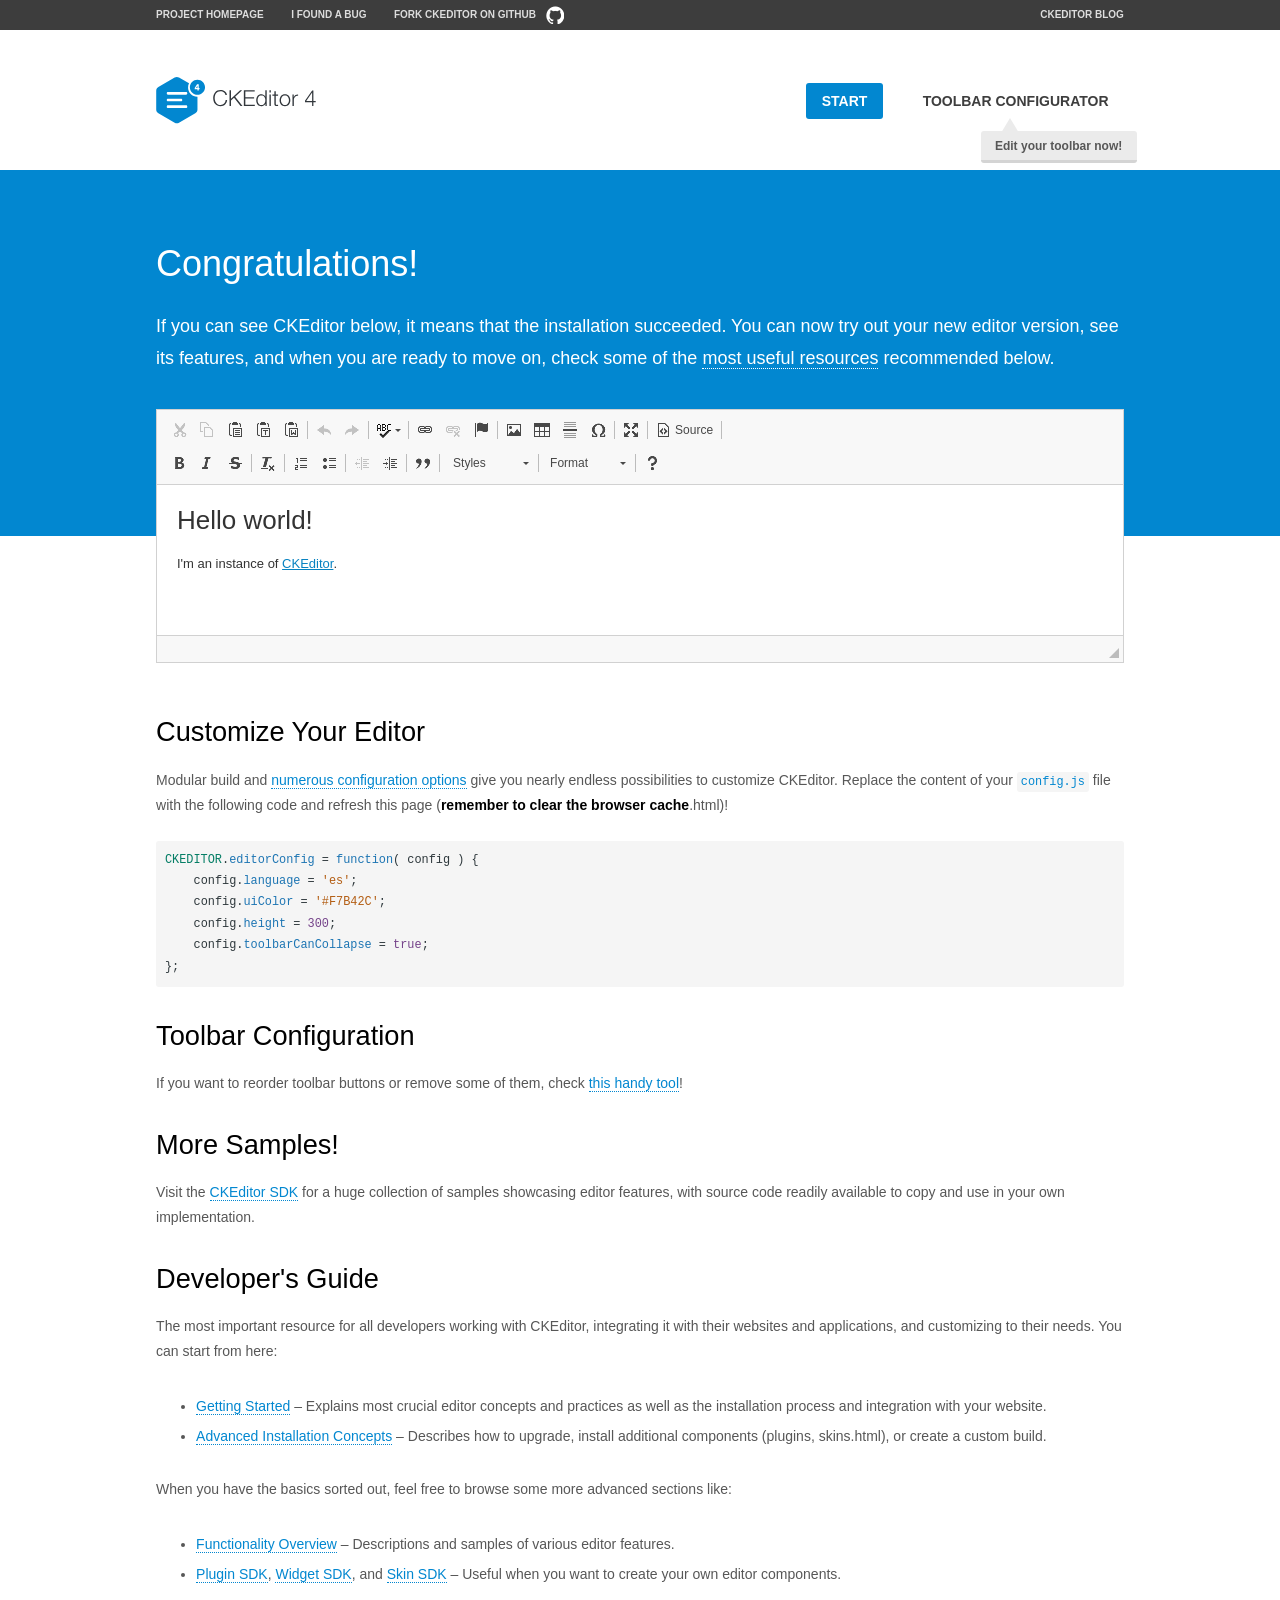
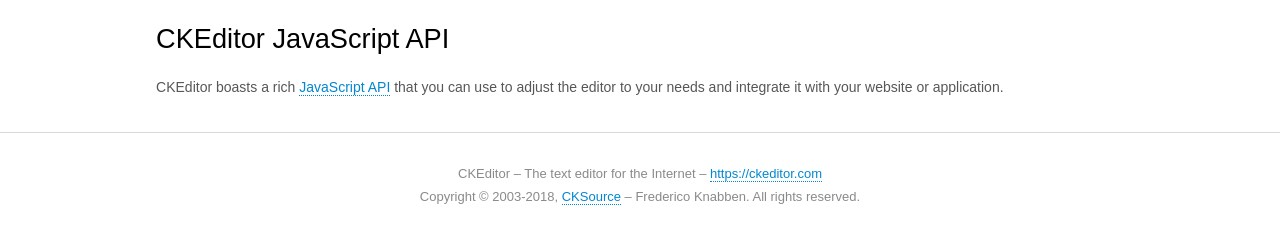
<file: ckeditor/samples/index.html>
<!DOCTYPE html>
<!--
Copyright (c) 2003-2018, CKSource - Frederico Knabben. All rights reserved.
For licensing, see LICENSE.md or https://ckeditor.com/legal/ckeditor-oss-license
-->
<html>
<head>
	<meta charset="utf-8">
	<title>CKEditor Sample</title>
	<script src="../ckeditor.js"></script>
	<script src="js/sample.js"></script>
	<link rel="stylesheet" href="css/samples.css">
	<link rel="stylesheet" href="toolbarconfigurator/lib/codemirror/neo.css">
</head>
<body id="main">

<nav class="navigation-a">
	<div class="grid-container">
		<ul class="navigation-a-left grid-width-70">
			<li><a href="https://ckeditor.com/ckeditor-4/">Project Homepage</a></li>
			<li><a href="https://github.com/ckeditor/ckeditor-dev/issues">I found a bug</a></li>
			<li><a href="https://github.com/ckeditor/ckeditor-dev" class="icon-pos-right icon-navigation-a-github">Fork CKEditor on GitHub</a></li>
		</ul>
		<ul class="navigation-a-right grid-width-30">
			<li><a href="https://ckeditor.com/blog/">CKEditor Blog</a></li>
		</ul>
	</div>
</nav>

<header class="header-a">
	<div class="grid-container">
		<h1 class="header-a-logo grid-width-30">
			<a href="index.html"><img src="img/logo.svg" onerror="this.src='img/logo.png'; this.onerror=null;" alt="CKEditor Sample"></a>
		</h1>

		<nav class="navigation-b grid-width-70">
			<ul>
				<li><a href="index.html" class="button-a button-a-background">Start</a></li>
				<li><a href="toolbarconfigurator/index.html" class="button-a">Toolbar configurator <span class="balloon-a balloon-a-nw">Edit your toolbar now!</span></a></li>
			</ul>
		</nav>
	</div>
</header>

<main>
	<div class="adjoined-top">
		<div class="grid-container">
			<div class="content grid-width-100">
				<h1>Congratulations!</h1>
				<p>
					If you can see CKEditor below, it means that the installation succeeded.
					You can now try out your new editor version, see its features, and when you are ready to move on, check some of the <a href="#sample-customize">most useful resources</a> recommended below.
				</p>
			</div>
		</div>
	</div>
	<div class="adjoined-bottom">
		<div class="grid-container">
			<div class="grid-width-100">
				<div id="editor">
					<h1>Hello world!</h1>
					<p>I'm an instance of <a href="https://ckeditor.com">CKEditor</a>.</p>
				</div>
			</div>
		</div>
	</div>

	<div class="grid-container">
		<div class="content grid-width-100">
			<section id="sample-customize">
				<h2>Customize Your Editor</h2>
				<p>Modular build and <a href="https://ckeditor.com/docs/ckeditor4/latest/guide/dev_configuration.html">numerous configuration options</a> give you nearly endless possibilities to customize CKEditor. Replace the content of your <code><a href="../config.js">config.js</a></code> file with the following code and refresh this page (<strong>remember to clear the browser cache</strong>.html)!</p>
		<pre class="cm-s-neo CodeMirror"><code><span style="padding-right: 0.1px;"><span class="cm-variable">CKEDITOR</span>.<span class="cm-property">editorConfig</span> <span class="cm-operator">=</span> <span class="cm-keyword">function</span>( <span class="cm-def">config</span> ) {</span>
<span style="padding-right: 0.1px;"><span class="cm-tab">	</span><span class="cm-variable-2">config</span>.<span class="cm-property">language</span> <span class="cm-operator">=</span> <span class="cm-string">'es'</span>;</span>
<span style="padding-right: 0.1px;"><span class="cm-tab">	</span><span class="cm-variable-2">config</span>.<span class="cm-property">uiColor</span> <span class="cm-operator">=</span> <span class="cm-string">'#F7B42C'</span>;</span>
<span style="padding-right: 0.1px;"><span class="cm-tab">	</span><span class="cm-variable-2">config</span>.<span class="cm-property">height</span> <span class="cm-operator">=</span> <span class="cm-number">300</span>;</span>
<span style="padding-right: 0.1px;"><span class="cm-tab">	</span><span class="cm-variable-2">config</span>.<span class="cm-property">toolbarCanCollapse</span> <span class="cm-operator">=</span> <span class="cm-atom">true</span>;</span>
<span style="padding-right: 0.1px;">};</span></code></pre>
			</section>

			<section>
				<h2>Toolbar Configuration</h2>
				<p>If you want to reorder toolbar buttons or remove some of them, check <a href="toolbarconfigurator/index.html">this handy tool</a>!</p>
			</section>

			<section>
				<h2>More Samples!</h2>
				<p>Visit the <a href="https://sdk.ckeditor.com">CKEditor SDK</a> for a huge collection of samples showcasing editor features, with source code readily available to copy and use in your own implementation.</p>
			</section>

			<section>
				<h2>Developer's Guide</h2>
				<p>The most important resource for all developers working with CKEditor, integrating it with their websites and applications, and customizing to their needs. You can start from here:</p>
				<ul>
					<li><a href="https://ckeditor.com/docs/ckeditor4/latest/guide/dev_installation.html">Getting Started</a> &ndash; Explains most crucial editor concepts and practices as well as the installation process and integration with your website.</li>
					<li><a href="https://ckeditor.com/docs/ckeditor4/latest/guide/dev_advanced_installation.html">Advanced Installation Concepts</a> &ndash; Describes how to upgrade, install additional components (plugins, skins.html), or create a custom build.</li>
				</ul>
					<p>When you have the basics sorted out, feel free to browse some more advanced sections like:</p>
				<ul>
					<li><a href="https://ckeditor.com/docs/ckeditor4/latest/guide/dev_features.html">Functionality Overview</a> &ndash; Descriptions and samples of various editor features.</li>
					<li><a href="https://ckeditor.com/docs/ckeditor4/latest/guide/plugin_sdk_intro.html">Plugin SDK</a>, <a href="https://ckeditor.com/docs/ckeditor4/latest/guide/widget_sdk_intro.html">Widget SDK</a>, and <a href="https://ckeditor.com/docs/ckeditor4/latest/guide/skin_sdk_intro.html">Skin SDK</a> &ndash; Useful when you want to create your own editor components.</li>
				</ul>
			</section>

			<section>
				<h2>CKEditor JavaScript API</h2>
				<p>CKEditor boasts a rich <a href="https://ckeditor.com/docs/ckeditor4/latest/api/index.html">JavaScript API</a> that you can use to adjust the editor to your needs and integrate it with your website or application.</p>
			</section>
		</div>
	</div>
</main>

<footer class="footer-a grid-container">
	<div class="grid-container">
		<p class="grid-width-100">
			CKEditor &ndash; The text editor for the Internet &ndash; <a class="samples" href="https://ckeditor.com/">https://ckeditor.com</a>
		</p>
		<p class="grid-width-100" id="copy">
			Copyright &copy; 2003-2018, <a class="samples" href="https://cksource.com/">CKSource</a> &ndash; Frederico Knabben. All rights reserved.
		</p>
	</div>
</footer>
<script>
	initSample();
</script>

</body>
</html>
</file>
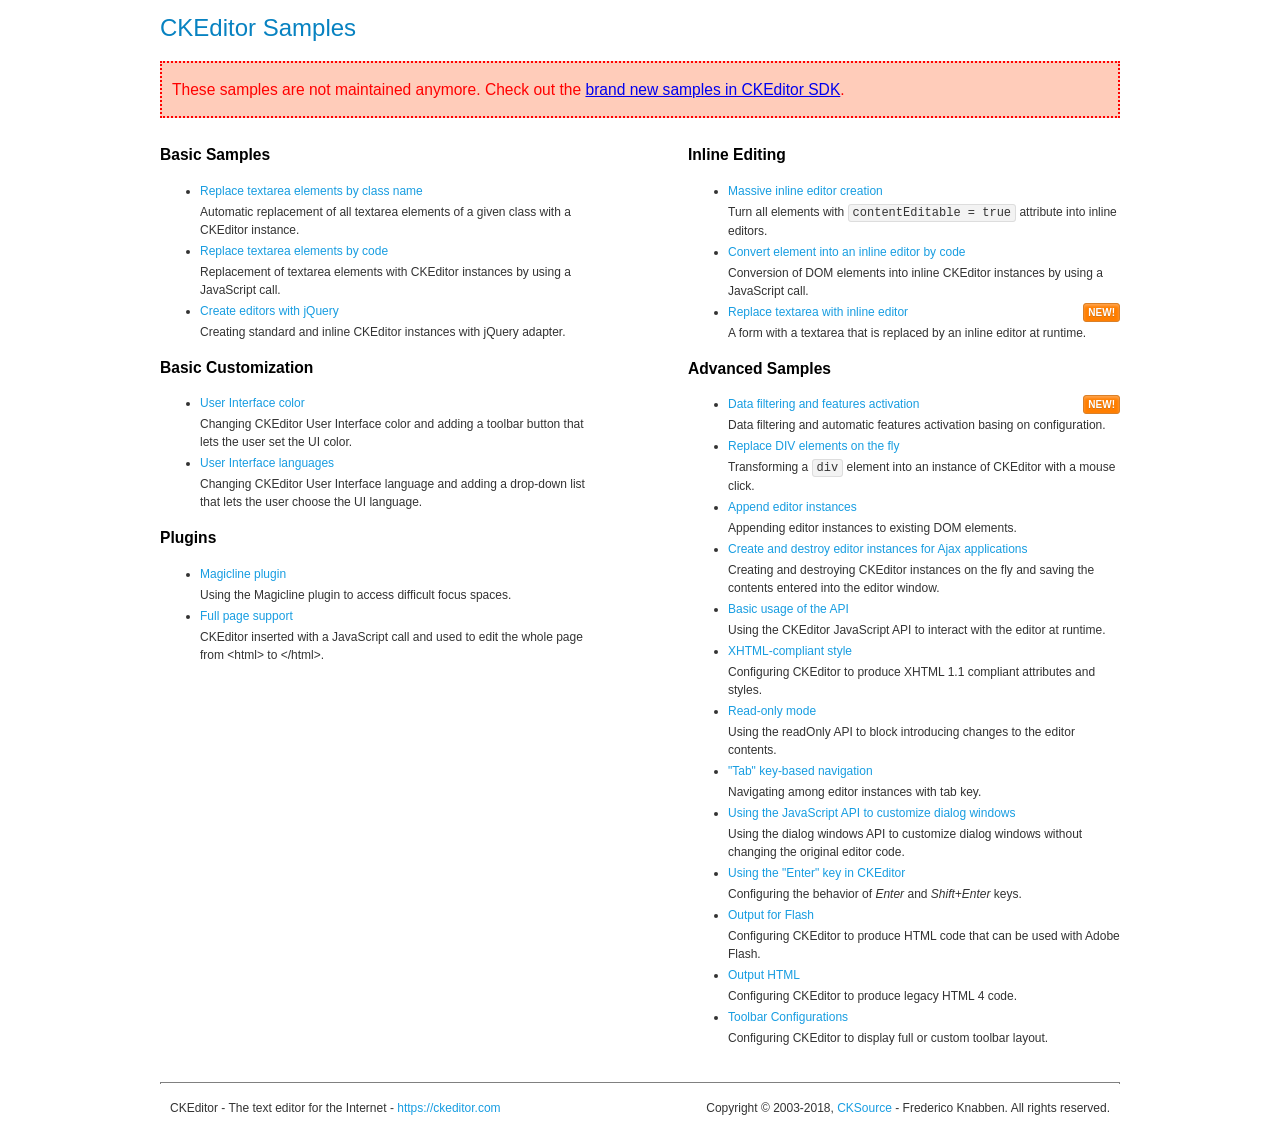
<file: ckeditor/samples/old/index.html>
<!DOCTYPE html>
<!--
Copyright (c) 2003-2018, CKSource - Frederico Knabben. All rights reserved.
For licensing, see LICENSE.md or https://ckeditor.com/legal/ckeditor-oss-license
-->
<html>
<head>
	<meta charset="utf-8">
	<title>CKEditor Samples</title>
	<link rel="stylesheet" href="sample.css">
</head>
<body>
	<h1 class="samples">
		CKEditor Samples
	</h1>
	<div class="warning deprecated">
		These samples are not maintained anymore. Check out the <a href="https://sdk.ckeditor.com/">brand new samples in CKEditor SDK</a>.
	</div>
	<div class="twoColumns">
		<div class="twoColumnsLeft">
			<h2 class="samples">
				Basic Samples
			</h2>
			<dl class="samples">
				<dt><a class="samples" href="replacebyclass.html">Replace textarea elements by class name</a></dt>
				<dd>Automatic replacement of all textarea elements of a given class with a CKEditor instance.</dd>

				<dt><a class="samples" href="replacebycode.html">Replace textarea elements by code</a></dt>
				<dd>Replacement of textarea elements with CKEditor instances by using a JavaScript call.</dd>

				<dt><a class="samples" href="jquery.html">Create editors with jQuery</a></dt>
				<dd>Creating standard and inline CKEditor instances with jQuery adapter.</dd>
			</dl>

			<h2 class="samples">
				Basic Customization
			</h2>
			<dl class="samples">
				<dt><a class="samples" href="uicolor.html">User Interface color</a></dt>
				<dd>Changing CKEditor User Interface color and adding a toolbar button that lets the user set the UI color.</dd>

				<dt><a class="samples" href="uilanguages.html">User Interface languages</a></dt>
				<dd>Changing CKEditor User Interface language and adding a drop-down list that lets the user choose the UI language.</dd>
			</dl>


			<h2 class="samples">Plugins</h2>
<dl class="samples">
<dt><a class="samples" href="magicline/magicline.html">Magicline plugin</a></dt>
<dd>Using the Magicline plugin to access difficult focus spaces.</dd>

<dt><a class="samples" href="wysiwygarea/fullpage.html">Full page support</a></dt>
<dd>CKEditor inserted with a JavaScript call and used to edit the whole page from &lt;html&gt; to &lt;/html&gt;.</dd>
</dl>
		</div>
		<div class="twoColumnsRight">
			<h2 class="samples">
				Inline Editing
			</h2>
			<dl class="samples">
				<dt><a class="samples" href="inlineall.html">Massive inline editor creation</a></dt>
				<dd>Turn all elements with <code>contentEditable = true</code> attribute into inline editors.</dd>

				<dt><a class="samples" href="inlinebycode.html">Convert element into an inline editor by code</a></dt>
				<dd>Conversion of DOM elements into inline CKEditor instances by using a JavaScript call.</dd>

				<dt><a class="samples" href="inlinetextarea.html">Replace textarea with inline editor</a> <span class="new">New!</span></dt>
				<dd>A form with a textarea that is replaced by an inline editor at runtime.</dd>

				
			</dl>

			<h2 class="samples">
				Advanced Samples
			</h2>
			<dl class="samples">
				<dt><a class="samples" href="datafiltering.html">Data filtering and features activation</a> <span class="new">New!</span></dt>
				<dd>Data filtering and automatic features activation basing on configuration.</dd>

				<dt><a class="samples" href="divreplace.html">Replace DIV elements on the fly</a></dt>
				<dd>Transforming a <code>div</code> element into an instance of CKEditor with a mouse click.</dd>

				<dt><a class="samples" href="appendto.html">Append editor instances</a></dt>
				<dd>Appending editor instances to existing DOM elements.</dd>

				<dt><a class="samples" href="ajax.html">Create and destroy editor instances for Ajax applications</a></dt>
				<dd>Creating and destroying CKEditor instances on the fly and saving the contents entered into the editor window.</dd>

				<dt><a class="samples" href="api.html">Basic usage of the API</a></dt>
				<dd>Using the CKEditor JavaScript API to interact with the editor at runtime.</dd>

				<dt><a class="samples" href="xhtmlstyle.html">XHTML-compliant style</a></dt>
				<dd>Configuring CKEditor to produce XHTML 1.1 compliant attributes and styles.</dd>

				<dt><a class="samples" href="readonly.html">Read-only mode</a></dt>
				<dd>Using the readOnly API to block introducing changes to the editor contents.</dd>

				<dt><a class="samples" href="tabindex.html">"Tab" key-based navigation</a></dt>
				<dd>Navigating among editor instances with tab key.</dd>


				
<dt><a class="samples" href="dialog/dialog.html">Using the JavaScript API to customize dialog windows</a></dt>
<dd>Using the dialog windows API to customize dialog windows without changing the original editor code.</dd>

<dt><a class="samples" href="enterkey/enterkey.html">Using the &quot;Enter&quot; key in CKEditor</a></dt>
<dd>Configuring the behavior of <em>Enter</em> and <em>Shift+Enter</em> keys.</dd>

<dt><a class="samples" href="htmlwriter/outputforflash.html">Output for Flash</a></dt>
<dd>Configuring CKEditor to produce HTML code that can be used with Adobe Flash.</dd>

<dt><a class="samples" href="htmlwriter/outputhtml.html">Output HTML</a></dt>
<dd>Configuring CKEditor to produce legacy HTML 4 code.</dd>

<dt><a class="samples" href="toolbar/toolbar.html">Toolbar Configurations</a></dt>
<dd>Configuring CKEditor to display full or custom toolbar layout.</dd>

			</dl>
		</div>
	</div>
	<div id="footer">
		<hr>
		<p>
			CKEditor - The text editor for the Internet - <a class="samples" href="https://ckeditor.com/">https://ckeditor.com</a>
		</p>
		<p id="copy">
			Copyright &copy; 2003-2018, <a class="samples" href="https://cksource.com/">CKSource</a> - Frederico Knabben. All rights reserved.
		</p>
	</div>
</body>
</html>
</file>
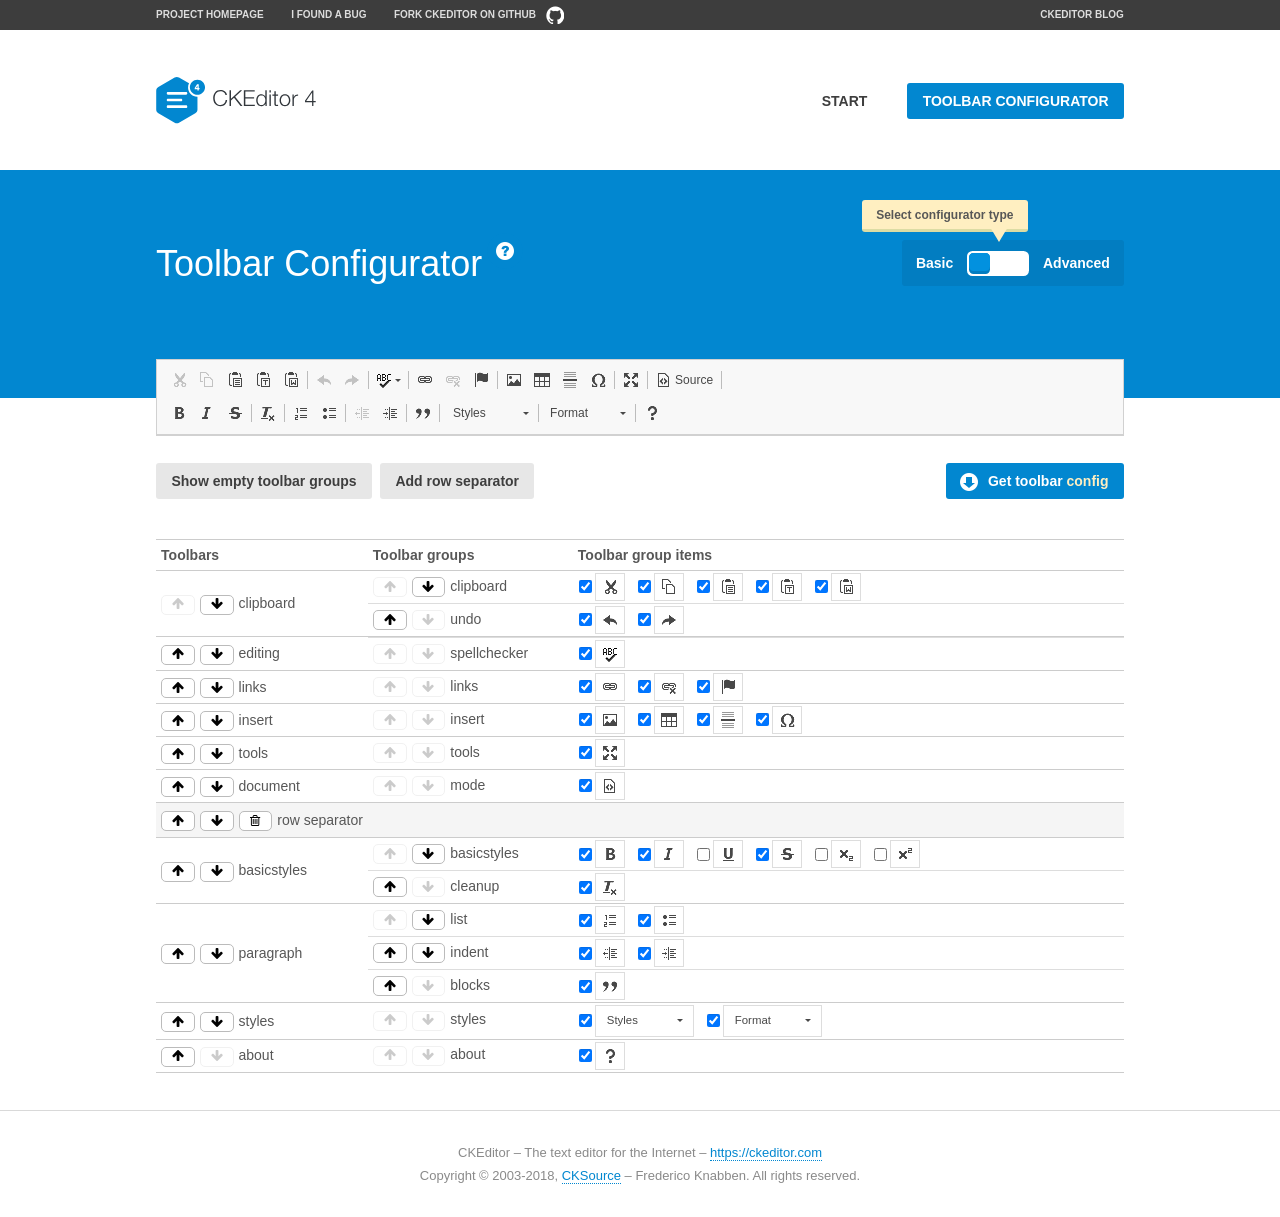
<file: ckeditor/samples/toolbarconfigurator/index.html>
<!DOCTYPE html>
<!--
Copyright (c) 2003-2018, CKSource - Frederico Knabben. All rights reserved.
For licensing, see LICENSE.md or https://ckeditor.com/legal/ckeditor-oss-license
-->
<!--[if IE 8]><html class="ie8"><![endif]-->
<!--[if gt IE 8]><html><![endif]-->
<!--[if !IE]><!--><html><!--<![endif]-->
<head>
	<meta charset="utf-8">
	<title>Toolbar Configurator</title>
	<script src="../../ckeditor.js"></script>
	<script>
		if ( CKEDITOR.env.ie && CKEDITOR.env.version < 9 )
			CKEDITOR.tools.enableHtml5Elements( document );
	</script>
	<link rel="stylesheet" href="lib/codemirror/codemirror.css">
	<link rel="stylesheet" href="lib/codemirror/show-hint.css">
	<link rel="stylesheet" href="lib/codemirror/neo.css">
	<link rel="stylesheet" href="css/fontello.css">
	<link rel="stylesheet" href="../css/samples.css">
</head>
<body id="toolbar">

<nav class="navigation-a">
	<div class="grid-container">
		<ul class="navigation-a-left grid-width-70">
			<li><a href="https://ckeditor.com/ckeditor-4/">Project Homepage</a></li>
			<li><a href="https://github.com/ckeditor/ckeditor-dev/issues">I found a bug</a></li>
			<li><a href="https://github.com/ckeditor/ckeditor-dev" class="icon-pos-right icon-navigation-a-github">Fork CKEditor on GitHub</a></li>
		</ul>
		<ul class="navigation-a-right grid-width-30">
			<li><a href="https://ckeditor.com/blog/">CKEditor Blog</a></li>
		</ul>
	</div>
</nav>

<header class="header-a">
	<div class="grid-container">
		<h1 class="header-a-logo grid-width-30">
			<a href="../index.html"><img src="../img/logo.svg" onerror="this.src='../img/logo.png'; this.onerror=null;" alt="CKEditor Logo"></a>
		</h1>
		<nav class="navigation-b grid-width-70">
			<ul>
				<li><a href="../index.html"  class="button-a">Start</a></li>
				<li><a href="index.html"  class="button-a button-a-background">Toolbar configurator</a></li>
			</ul>
		</nav>
	</div>
</header>

<main>
	<div class="adjoined-top">
		<div class="grid-container">
			<div class="content grid-width-100">
				<div class="grid-container-nested">
					<h1 class="grid-width-60">
						Toolbar Configurator
						<a href="#help-content" type="button" title="Configurator help" id="help" class="button-a button-a-background button-a-no-text icon-pos-left icon-question-mark">Help</a>
					</h1>

					<div class="grid-width-40 grid-switch-magic">
						<div class="switch">
							<span class="balloon-a balloon-a-se">Select configurator type</span>
							<input type="radio" name="radio" data-num="1" id="radio-basic" />
							<input type="radio" name="radio" data-num="2" id="radio-advanced" />
							<label data-for="1" for="radio-basic">Basic</label>
							<span class="switch-inner">
								<span class="handler"></span>
							</span>
							<label data-for="2" for="radio-advanced">Advanced</label>
						</div>
					</div>
				</div>
			</div>
		</div>
	</div>
	<div class="adjoined-bottom">
		<div class="grid-container">
			<div class="grid-width-100">
				<div class="editors-container">
					<div id="editor-basic"></div>
					<div id="editor-advanced"></div>
				</div>
			</div>
		</div>
	</div>

	<div class="grid-container configurator">
		<div class="content grid-width-100">
			<div class="configurator">
				<div>
					<div id="toolbarModifierWrapper"></div>
				</div>
			</div>
		</div>
	</div>

	<div id="help-content">
		<div class="grid-container">
			<div class="grid-width-100">
				<h2>What Am I Doing Here?</h2>

				<div class="grid-container grid-container-nested">
					<div class="basic">
						<div class="grid-width-50">
							<p>Arrange <a href="https://ckeditor.com/docs/ckeditor4/latest/api/CKEDITOR_config.html#cfg-toolbarGroups">toolbar groups</a>, toggle <a href="https://ckeditor.com/docs/ckeditor4/latest/api/CKEDITOR_config.html#cfg-removeButtons">button visibility</a> according to your needs and get your toolbar configuration.</p>
							<p>You can replace the content of the <a href="../../config.js"><code>config.js</code></a> file with the generated configuration. If you already set some configuration options you will need to merge both configurations.</p>
						</div>
						<div class="grid-width-50">
							<p>Read more about different ways of <a href="https://ckeditor.com/docs/ckeditor4/latest/guide/dev_configuration.html">setting configuration</a> and do not forget about <strong>clearing browser cache</strong>.</p>
							<p>Arranging toolbar groups is the recommended way of configuring the toolbar, but if you need more freedom you can use the <a href="#advanced">advanced configurator</a>.</p>
						</div>
					</div>
					<div class="advanced" style="display: none;">
						<div class="grid-width-50">
							<p>With this code editor you can edit your <a href="https://ckeditor.com/docs/ckeditor4/latest/api/CKEDITOR_config.html#cfg-toolbar">toolbar configuration</a> live.</p>
							<p>You can replace the content of the <a href="../../config.js"><code>config.js</code></a> file with the generated configuration. If you already set some configuration options you will need to merge both configurations.</p>
						</div>
						<div class="grid-width-50">
							<p>Read more about different ways of <a href="https://ckeditor.com/docs/ckeditor4/latest/guide/dev_configuration.html">setting configuration</a> and do not forget about <strong>clearing browser cache</strong>.</p>
						</div>
					</div>
				</div>

				<p class="grid-container grid-container-nested">
					<button type="button" class="help-content-close grid-width-100 button-a button-a-background">Got it. Let's play!</button>
				</p>
			</div>
		</div>
	</div>
</main>

<footer class="footer-a grid-container">
	<p class="grid-width-100">
		CKEditor &ndash; The text editor for the Internet &ndash; <a class="samples" href="https://ckeditor.com/">https://ckeditor.com</a>
	</p>
	<p class="grid-width-100" id="copy">
		Copyright &copy; 2003-2018, <a class="samples" href="https://cksource.com/">CKSource</a> &ndash; Frederico Knabben. All rights reserved.
	</p>
</footer>

<script src="lib/codemirror/codemirror.js"></script>
<script src="lib/codemirror/javascript.js"></script>
<script src="lib/codemirror/show-hint.js"></script>

<script src="js/fulltoolbareditor.js"></script>
<script src="js/abstracttoolbarmodifier.js"></script>
<script src="js/toolbarmodifier.js"></script>
<script src="js/toolbartextmodifier.js"></script>
<script src="../js/sf.js"></script>

<script>
	( function() {
		'use strict';

		var mode = ( window.location.hash.substr( 1 ) === 'advanced' ) ? 'advanced' : 'basic',
			configuratorSection = CKEDITOR.document.findOne( 'main > .grid-container.configurator' ),
			basicInstruction = CKEDITOR.document.findOne( '#help-content .basic' ),
			advancedInstruction = CKEDITOR.document.findOne( '#help-content .advanced' ),

			// Configurator mode switcher.
			modeSwitchBasic = CKEDITOR.document.getById( 'radio-basic' ),
			modeSwitchAdvanced = CKEDITOR.document.getById( 'radio-advanced' );

		// Initial setup
		function updateSwitcher() {
			if ( mode === 'advanced' ) {
				modeSwitchAdvanced.$.checked = true;
			} else {
				modeSwitchBasic.$.checked = true;
			}
		}

		updateSwitcher();

		CKEDITOR.document.getWindow().on( 'hashchange', function( e ) {
			var hash = window.location.hash.substr( 1 );
			if ( !( hash === 'advanced' || hash === 'basic' ) ) {
				return;
			}
			mode = hash;
			onToolbarsDone( mode );
		} );

		CKEDITOR.document.getWindow().on( 'resize', function() {
			updateToolbar( ( mode === 'basic' ? toolbarModifier : toolbarTextModifier )[ 'editorInstance' ] );
		} );

		function onRefresh( modifier ) {
			modifier = modifier || this;

			if ( mode === 'basic' && modifier instanceof ToolbarConfigurator.ToolbarTextModifier ) {
				return;
			}

			// CodeMirror container becomes visible, so we need to refresh and to avoid rendering problems.
			if ( mode === 'advanced' && modifier instanceof ToolbarConfigurator.ToolbarTextModifier ) {
				modifier.codeContainer.refresh();
			}

			updateToolbar( modifier.editorInstance );
		}

		function updateToolbar( editor ) {
			var editorContainer = editor.container;

			// Not always editor is loaded.
			if ( !editorContainer ) {
				return;
			}

			var displayStyle = editorContainer.getStyle( 'display' );

			editorContainer.setStyle( 'display', 'block' );

			var newHeight = editorContainer.getSize( 'height' );

			var newMarginTop = parseInt( editorContainer.getComputedStyle( 'margin-top' ), 10 );
			newMarginTop = ( isNaN( newMarginTop ) ? 0 : Number( newMarginTop ) );

			var newMarginBottom = parseInt( editorContainer.getComputedStyle( 'margin-bottom' ), 10 );
			newMarginBottom = ( isNaN( newMarginBottom ) ? 0 : Number( newMarginBottom ) );

			var result = newHeight + newMarginTop + newMarginBottom;

			editorContainer.setStyle( 'display', displayStyle );

			editor.container.getAscendant( 'div' ).setStyle( 'height', result + 'px' );
		}

		var toolbarModifier = new ToolbarConfigurator.ToolbarModifier( 'editor-basic' );

		var done = 0;
		toolbarModifier.init( onToolbarInit );
		toolbarModifier.onRefresh = onRefresh;

		CKEDITOR.document.getById( 'toolbarModifierWrapper' ).append( toolbarModifier.mainContainer );

		var toolbarTextModifier = new ToolbarConfigurator.ToolbarTextModifier( 'editor-advanced' );
		toolbarTextModifier.init( onToolbarInit );
		toolbarTextModifier.onRefresh = onRefresh;

		function onToolbarInit() {
			if ( ++done === 2 ) {
				onToolbarsDone();

				positionSticky.watch( CKEDITOR.document.findOne( '.toolbar' ), function() {
					return mode === 'advanced';
				} );
			}
		}

		function onToolbarsDone() {
			if ( mode === 'basic' ) {
				toggleModeBasic( false );
			} else {
				toggleModeAdvanced( false );
			}

			updateSwitcher();

			setTimeout( function() {
				CKEDITOR.document.findOne( '.editors-container' ).addClass( 'active' );
				CKEDITOR.document.findOne( '#toolbarModifierWrapper' ).addClass( 'active' );
			}, 200 );
		}

		CKEDITOR.document.getById( 'toolbarModifierWrapper' ).append( toolbarTextModifier.mainContainer );

		function toogleModeSwitch( onElement, offElement, onModifier, offModifier ) {
			onElement.addClass( 'fancy-button-active' );
			offElement.removeClass( 'fancy-button-active' );

			onModifier.showUI();
			offModifier.hideUI();
		}

		function toggleModeBasic( callOnRefresh ) {
			callOnRefresh = ( callOnRefresh !== false );
			mode = 'basic';
			window.location.hash = '#basic';
			toogleModeSwitch( modeSwitchBasic, modeSwitchAdvanced, toolbarModifier, toolbarTextModifier );

			configuratorSection.removeClass( 'freed-width' );
			basicInstruction.show();
			advancedInstruction.hide();

			callOnRefresh && onRefresh( toolbarModifier );
		}

		function toggleModeAdvanced( callOnRefresh ) {
			callOnRefresh = ( callOnRefresh !== false );
			mode = 'advanced';
			window.location.hash = '#advanced';
			toogleModeSwitch( modeSwitchAdvanced, modeSwitchBasic, toolbarTextModifier, toolbarModifier );

			configuratorSection.addClass( 'freed-width' );
			advancedInstruction.show();
			basicInstruction.hide();

			callOnRefresh && onRefresh( toolbarTextModifier );
		}

		modeSwitchBasic.on( 'click', toggleModeBasic );
		modeSwitchAdvanced.on( 'click', toggleModeAdvanced );

		//
		// Position:sticky for the toolbar.
		//

		// Will make elements behave like they were styled with position:sticky.
		var positionSticky = {
			// Store object: {
			// 		element: CKEDITOR.dom.element, // Element which will float.
			// 		placeholder: CKEDITOR.dom.element, // Placeholder which is place to prevent page bounce.
			// 		isFixed: boolean // Whether element float now.
			// }
			watched: [],

			active: [],

			staticContainer: null,

			init: function() {
				var element = CKEDITOR.dom.element.createFromHtml(
					'<div class="staticContainer">' +
						'<div class="grid-container" >' +
							'<div class="grid-width-100">' +
								'<div class="inner"></div>' +
							'</div>' +
						'</div>' +
					'</div>' );

				this.staticContainer = element.findOne( '.inner' );

				CKEDITOR.document.getBody().append( element );
			},

			watch: function( element, preventFunc ) {
				this.watched.push( {
					element: element,
					placeholder: new CKEDITOR.dom.element( 'div' ),
					isFixed: false,
					preventFunc: preventFunc
				} );
			},

			checkAll: function() {
				for ( var i = 0; i < this.watched.length; i++ ) {
					this.check( this.watched[ i ] );
				}
			},

			check: function( element ) {
				var isFixed = element.isFixed;
				var shouldBeFixed = this.shouldBeFixed( element );

				// Nothing to be done.
				if ( isFixed === shouldBeFixed ) {
					return;
				}

				var placeholder = element.placeholder;

				if ( isFixed ) {
					// Unfixing.

					element.element.insertBefore( placeholder );
					placeholder.remove();

					element.element.removeStyle( 'margin' );

					this.active.splice( CKEDITOR.tools.indexOf( this.active, element ), 1 );

				} else {
					// Fixing.
					placeholder.setStyle( 'width', element.element.getSize( 'width' ) + 'px' );
					placeholder.setStyle( 'height', element.element.getSize( 'height' ) + 'px' );
					placeholder.setStyle( 'margin-bottom', element.element.getComputedStyle( 'margin-bottom' ) );
					placeholder.setStyle( 'display', element.element.getComputedStyle( 'display' ) );
					placeholder.insertAfter( element.element );

					this.staticContainer.append( element.element );

					this.active.push( element );
				}

				element.isFixed = !element.isFixed;
			},

			shouldBeFixed: function( element ) {
				if ( element.preventFunc && element.preventFunc() ) {
					return false;
				}

				// If element is already fixed we are checking it's placeholder.
				var related = ( element.isFixed ? element.placeholder : element.element ),
					clientRect = related.$.getBoundingClientRect(),
					staticHeight = this.staticContainer.getSize('height' ),
					elemHeight = element.element.getSize( 'height' );

				if ( element.isFixed ) {
					return ( clientRect.top + elemHeight < staticHeight );
				} else {
					return ( clientRect.top < staticHeight );
				}
			}
		};

		positionSticky.init();

		CKEDITOR.document.getWindow().on( 'scroll',
			new CKEDITOR.tools.eventsBuffer( 100, positionSticky.checkAll, positionSticky ).input
		);

		// Make the toolbar sticky.
		positionSticky.watch( CKEDITOR.document.findOne( '.editors-container' ) );

		// Help button and help-content.
		( function() {
			var helpButton = CKEDITOR.document.getById( 'help' ),
				helpContent = CKEDITOR.document.getById( 'help-content' );

			// Don't show help button on IE8 because it's unsupported by Pico Modal.
			if ( CKEDITOR.env.ie && CKEDITOR.env.version == 8 ) {
				helpButton.hide();
			} else {
				// Display help modal when the button is clicked.
				helpButton.on( 'click', function( evt ) {
					SF.modal( {
						// Clone modal content from DOM.
						content: helpContent.getHtml(),

						afterCreate: function( modal ) {
							// Enable modal content button to close the modal.
							new CKEDITOR.dom.element( modal.modalElem() ).findOne( '.help-content-close' ).once( 'click', modal.close );
						}
					} ).show();
				} );
			}
		} )();
	} )();
</script>
</body>
</html>
</file>
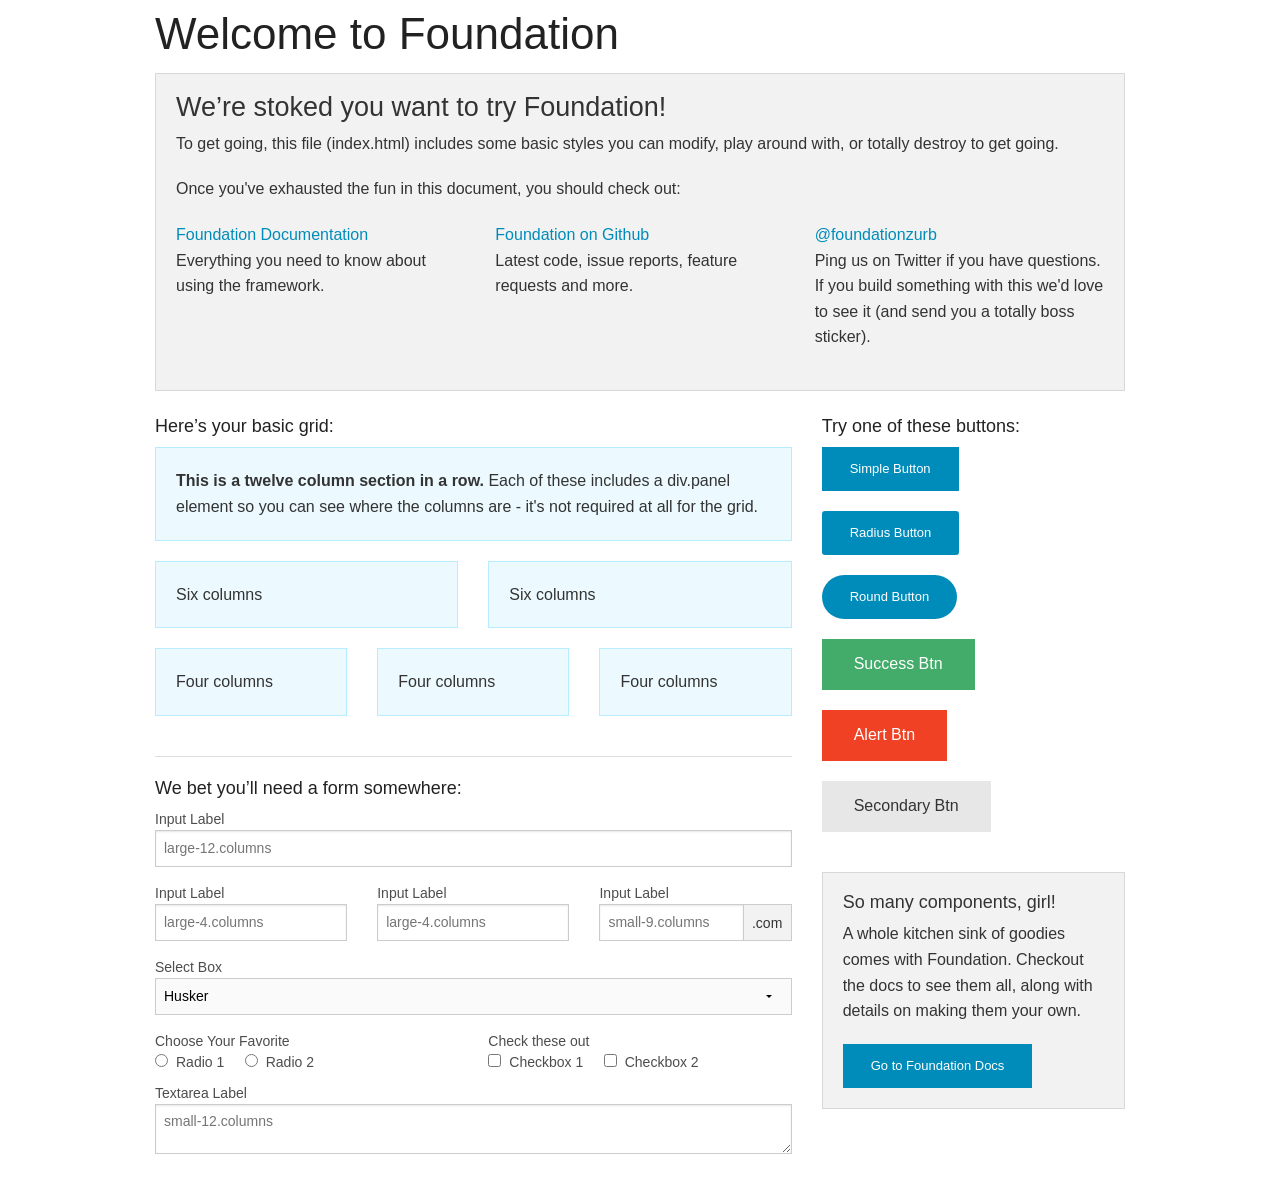
<file: documentation.html>
<!doctype html>
<html class="no-js" lang="en">
  <head>
    <meta charset="utf-8" />
    <meta name="viewport" content="width=device-width, initial-scale=1.0" />
    <title>Foundation | Welcome</title>
    <link rel="stylesheet" href="css/foundation.css" />
    <script src="js/vendor/modernizr.js"></script>
  </head>
  <body>
    
    <div class="row">
      <div class="large-12 columns">
        <h1>Welcome to Foundation</h1>
      </div>
    </div>
    
    <div class="row">
      <div class="large-12 columns">
      	<div class="panel">
	        <h3>We&rsquo;re stoked you want to try Foundation! </h3>
	        <p>To get going, this file (index.html) includes some basic styles you can modify, play around with, or totally destroy to get going.</p>
	        <p>Once you've exhausted the fun in this document, you should check out:</p>
	        <div class="row">
	        	<div class="large-4 medium-4 columns">
	    		<p><a href="http://foundation.zurb.com/docs">Foundation Documentation</a><br />Everything you need to know about using the framework.</p>
	    	</div>
	        	<div class="large-4 medium-4 columns">
	        		<p><a href="http://github.com/zurb/foundation">Foundation on Github</a><br />Latest code, issue reports, feature requests and more.</p>
	        	</div>
	        	<div class="large-4 medium-4 columns">
	        		<p><a href="http://twitter.com/foundationzurb">@foundationzurb</a><br />Ping us on Twitter if you have questions. If you build something with this we'd love to see it (and send you a totally boss sticker).</p>
	        	</div>        
					</div>
      	</div>
      </div>
    </div>

    <div class="row">
      <div class="large-8 medium-8 columns">
        <h5>Here&rsquo;s your basic grid:</h5>
        <!-- Grid Example -->

        <div class="row">
          <div class="large-12 columns">
            <div class="callout panel">
              <p><strong>This is a twelve column section in a row.</strong> Each of these includes a div.panel element so you can see where the columns are - it's not required at all for the grid.</p>
            </div>
          </div>
        </div>
        <div class="row">
          <div class="large-6 medium-6 columns">
            <div class="callout panel">
              <p>Six columns</p>
            </div>
          </div>
          <div class="large-6 medium-6 columns">
            <div class="callout panel">
              <p>Six columns</p>
            </div>
          </div>
        </div>
        <div class="row">
          <div class="large-4 medium-4 small-4 columns">
            <div class="callout panel">
              <p>Four columns</p>
            </div>
          </div>
          <div class="large-4 medium-4 small-4 columns">
            <div class="callout panel">
              <p>Four columns</p>
            </div>
          </div>
          <div class="large-4 medium-4 small-4 columns">
            <div class="callout panel">
              <p>Four columns</p>
            </div>
          </div>
        </div>
        
        <hr />
                
        <h5>We bet you&rsquo;ll need a form somewhere:</h5>
        <form>
				  <div class="row">
				    <div class="large-12 columns">
				      <label>Input Label</label>
				      <input type="text" placeholder="large-12.columns" />
				    </div>
				  </div>
				  <div class="row">
				    <div class="large-4 medium-4 columns">
				      <label>Input Label</label>
				      <input type="text" placeholder="large-4.columns" />
				    </div>
				    <div class="large-4 medium-4 columns">
				      <label>Input Label</label>
				      <input type="text" placeholder="large-4.columns" />
				    </div>
				    <div class="large-4 medium-4 columns">
				      <div class="row collapse">
				        <label>Input Label</label>
				        <div class="small-9 columns">
				          <input type="text" placeholder="small-9.columns" />
				        </div>
				        <div class="small-3 columns">
				          <span class="postfix">.com</span>
				        </div>
				      </div>
				    </div>
				  </div>
				  <div class="row">
				    <div class="large-12 columns">
				      <label>Select Box</label>
				      <select>
				        <option value="husker">Husker</option>
				        <option value="starbuck">Starbuck</option>
				        <option value="hotdog">Hot Dog</option>
				        <option value="apollo">Apollo</option>
				      </select>
				    </div>
				  </div>
				  <div class="row">
				    <div class="large-6 medium-6 columns">
				      <label>Choose Your Favorite</label>
				      <input type="radio" name="pokemon" value="Red" id="pokemonRed"><label for="pokemonRed">Radio 1</label>
				      <input type="radio" name="pokemon" value="Blue" id="pokemonBlue"><label for="pokemonBlue">Radio 2</label>
				    </div>
				    <div class="large-6 medium-6 columns">
				      <label>Check these out</label>
				      <input id="checkbox1" type="checkbox"><label for="checkbox1">Checkbox 1</label>
				      <input id="checkbox2" type="checkbox"><label for="checkbox2">Checkbox 2</label>
				    </div>
				  </div>
				  <div class="row">
				    <div class="large-12 columns">
				      <label>Textarea Label</label>
				      <textarea placeholder="small-12.columns"></textarea>
				    </div>
				  </div>
				</form>
      </div>     

      <div class="large-4 medium-4 columns">
			  <h5>Try one of these buttons:</h5>
			  <p><a href="#" class="small button">Simple Button</a><br/>
        <a href="#" class="small radius button">Radius Button</a><br/>
        <a href="#" class="small round button">Round Button</a><br/>            
        <a href="#" class="medium success button">Success Btn</a><br/>
        <a href="#" class="medium alert button">Alert Btn</a><br/>
        <a href="#" class="medium secondary button">Secondary Btn</a></p>           
				<div class="panel">
        	<h5>So many components, girl!</h5>
        	<p>A whole kitchen sink of goodies comes with Foundation. Checkout the docs to see them all, along with details on making them your own.</p>
        	<a href="http://foundation.zurb.com/docs/" class="small button">Go to Foundation Docs</a>          
        </div>
      </div>
    </div>
    
    <script src="js/vendor/jquery.js"></script>
    <script src="js/foundation.min.js"></script>
    <script>
      $(document).foundation();
    </script>
  </body>
</html>
</file>
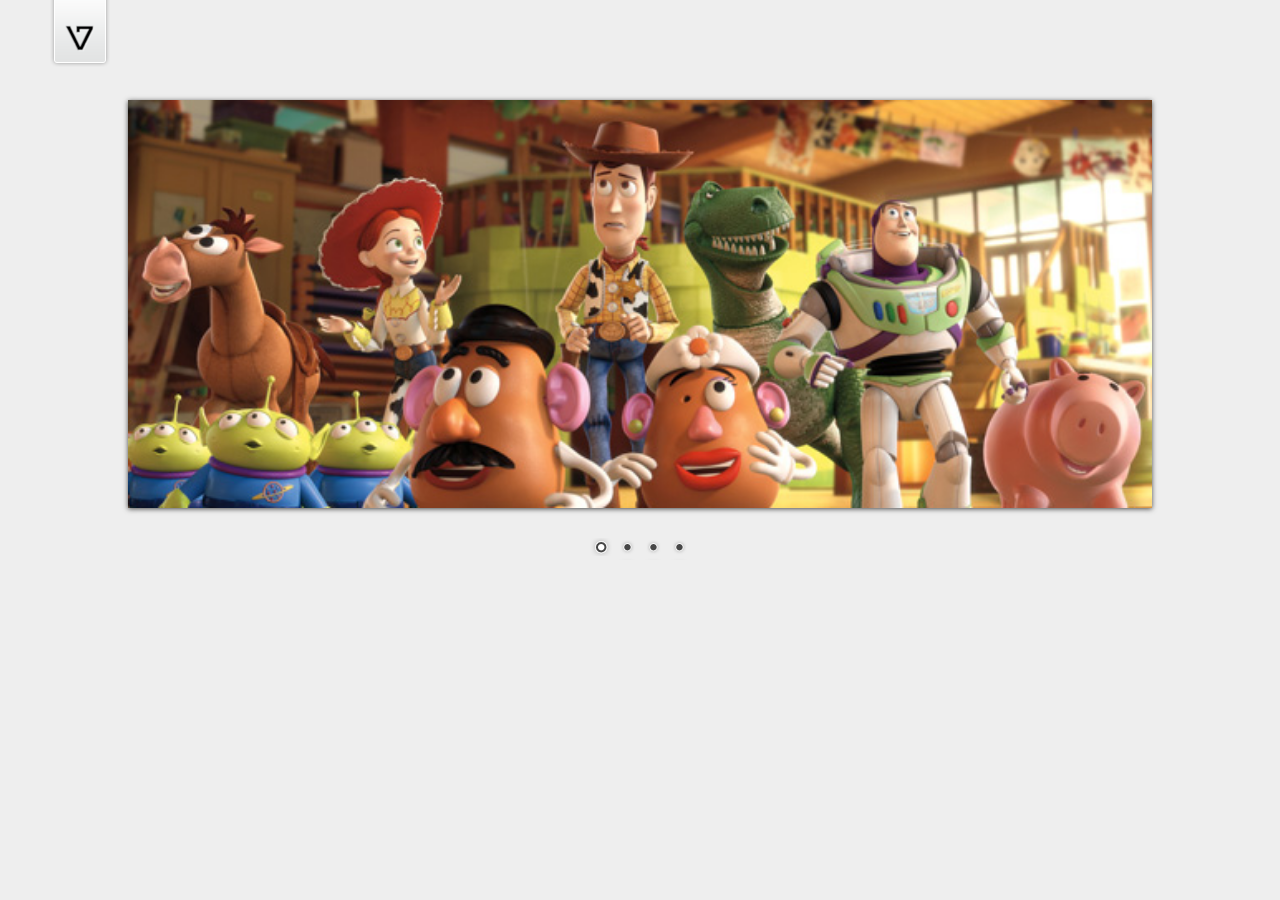
<file: nivo-slider/demo/demo.html>
<!DOCTYPE HTML PUBLIC "-//W3C//DTD HTML 4.01//EN" "http://www.w3.org/TR/html4/strict.dtd">
<meta http-equiv="Content-Type" content="text/html; charset=utf-8">
<html lang="en">
<head>
    <title>Nivo Slider Demo</title>
    <link rel="stylesheet" href="../themes/default/default.css" type="text/css" media="screen" />
    <link rel="stylesheet" href="../themes/light/light.css" type="text/css" media="screen" />
    <link rel="stylesheet" href="../themes/dark/dark.css" type="text/css" media="screen" />
    <link rel="stylesheet" href="../themes/bar/bar.css" type="text/css" media="screen" />
    <link rel="stylesheet" href="../nivo-slider.css" type="text/css" media="screen" />
    <link rel="stylesheet" href="style.css" type="text/css" media="screen" />
</head>
<body>
    <div id="wrapper">
        <a href="http://dev7studios.com" id="dev7link" title="Go to dev7studios">dev7studios</a>

        <div class="slider-wrapper theme-default">
            <div id="slider" class="nivoSlider">
                <img src="images/toystory.jpg" data-thumb="images/toystory.jpg" alt="" />
                <a href="http://dev7studios.com"><img src="images/up.jpg" data-thumb="images/up.jpg" alt="" title="This is an example of a caption" /></a>
                <img src="images/walle.jpg" data-thumb="images/walle.jpg" alt="" data-transition="slideInLeft" />
                <img src="images/nemo.jpg" data-thumb="images/nemo.jpg" alt="" title="#htmlcaption" />
            </div>
            <div id="htmlcaption" class="nivo-html-caption">
                <strong>This</strong> is an example of a <em>HTML</em> caption with <a href="#">a link</a>. 
            </div>
        </div>

    </div>
    <script type="text/javascript" src="scripts/jquery-1.9.0.min.js"></script>
    <script type="text/javascript" src="../jquery.nivo.slider.js"></script>
    <script type="text/javascript">
    $(window).load(function() {
        $('#slider').nivoSlider();
    });
    </script>
</body>
</html>
</file>
<file: ckeditor/samples/css/samples.css>
/**
 * @license Copyright (c) 2003-2018, CKSource - Frederico Knabben. All rights reserved.
 * For licensing, see LICENSE.md or https://ckeditor.com/legal/ckeditor-oss-license
 */
@media (max-width: 900px) {
  .global-is-mobile-hidden {
    display: none !important;
  }
}
article,
aside,
details,
figcaption,
figure,
footer,
header,
hgroup,
main,
menu,
nav,
section {
  display: block;
}
body,
html {
  margin: 0;
  padding: 0;
  font: 16px / 1.8 Arial, 'Helvetica Neue', Helvetica, sans-serif;
  font-weight: 300;
  color: #575757;
}
.grid-width-10 {
  width: 10%;
}
.grid-width-20 {
  width: 20%;
}
.grid-width-30 {
  width: 30%;
}
.grid-width-40 {
  width: 40%;
}
.grid-width-50 {
  width: 50%;
}
.grid-width-60 {
  width: 60%;
}
.grid-width-70 {
  width: 70%;
}
.grid-width-80 {
  width: 80%;
}
.grid-width-90 {
  width: 90%;
}
.grid-width-100 {
  width: 100%;
}
@media (max-width: 900px) {
  .grid-width-10,
  .grid-width-20,
  .grid-width-30,
  .grid-width-40,
  .grid-width-50,
  .grid-width-60,
  .grid-width-70,
  .grid-width-80,
  .grid-width-90,
  .grid-width-100 {
    width: 100%;
  }
}
*[class*="grid-width"] {
  -webkit-box-sizing: border-box;
  -moz-box-sizing: border-box;
  box-sizing: border-box;
  padding-left: 4%;
  padding-right: 4%;
  float: left;
}
*[class*="grid-width"]:after,
.grid-container:after,
*[class*="grid-width"]:before,
.grid-container:before {
  content: '';
  display: block;
  overflow: hidden;
  visibility: hidden;
  font-size: 0;
  line-height: 0;
  width: 0;
  height: 0;
}
*[class*="grid-width"]:after,
.grid-container:after {
  clear: both;
}
.grid-container {
  -webkit-box-sizing: border-box;
  -moz-box-sizing: border-box;
  box-sizing: border-box;
  margin-left: auto;
  margin-right: auto;
}
.grid-container-nested *[class*="grid-width"]:first-child {
  padding-left: 0;
}
.grid-container-nested *[class*="grid-width"]:last-child {
  padding-right: 0;
}
@media (max-width: 900px) {
  .grid-container-nested *[class*="grid-width"]:first-child {
    padding-left: 4%;
  }
  .grid-container-nested *[class*="grid-width"]:last-child {
    padding-right: 4%;
  }
}
.header-a {
  min-height: 140px;
  overflow: hidden;
}
.header-a .header-a-logo {
  margin: 40px 0 0;
}
@media (max-width: 900px) {
  .header-a .header-a-logo {
    text-align: center;
  }
}
.header-a .header-a-logo img {
  border: transparent;
}
.navigation-a {
  height: 30px;
  background: #3D3D3D;
  position: absolute;
  left: 0;
  right: 0;
  top: 0;
  padding: 0;
  overflow: hidden;
}
@media (max-width: 900px) {
  .navigation-a {
    text-align: center;
  }
}
.navigation-a ul {
  list-style: none;
  margin: 0;
  overflow: hidden;
}
.navigation-a ul li,
.navigation-a ul li a {
  display: inline-block;
}
@media (max-width: 900px) {
  .navigation-a ul {
    width: auto;
    text-overflow: ellipsis;
    white-space: nowrap;
    display: inline-block;
    float: none;
  }
  .navigation-a ul:before,
  .navigation-a ul:after {
    display: none;
  }
}
.navigation-a ul.navigation-a-left {
  text-align: left;
}
@media (max-width: 900px) {
  .navigation-a ul.navigation-a-left {
    padding-right: 0;
  }
}
.navigation-a ul.navigation-a-right {
  text-align: right;
}
@media (max-width: 900px) {
  .navigation-a ul.navigation-a-right {
    padding-left: 23px;
  }
}
.navigation-a ul li + li {
  margin-left: 23px;
}
.navigation-a ul li a {
  font-size: 10px;
  font-size: 0.625rem;
  line-height: 18px;
  line-height: 1.13rem;
  line-height: 30px;
  float: left;
  color: #ddd;
  font-weight: bold;
  text-decoration: none;
  text-transform: uppercase;
}
.navigation-a ul li a:hover {
  cursor: pointer;
  color: #fff;
}
.icon-navigation-a-github:before,
.icon-navigation-a-github:after {
  background-image: url("[data-uri]");
}
.navigation-b {
  text-align: right;
  margin: 52px 0 0;
  overflow: visible;
}
@media (max-width: 900px) {
  .navigation-b {
    text-align: center;
    margin-top: 20px;
    padding: 0;
  }
}
.navigation-b ul {
  padding: 0;
  list-style: none;
  margin: 0;
  overflow: visible;
}
.navigation-b ul li,
.navigation-b ul li a {
  display: inline-block;
}
@media (max-width: 900px) {
  .navigation-b ul {
    display: table;
    width: 100%;
    padding-bottom: 1.5em;
  }
}
@media (max-width: 900px) {
  .navigation-b ul li {
    display: table-row;
  }
}
.navigation-b ul li + li {
  margin-left: 20px;
}
@media (max-width: 900px) {
  .navigation-b ul li + li {
    margin-left: 0;
  }
}
.navigation-b ul li a {
  -webkit-box-sizing: border-box;
  -moz-box-sizing: border-box;
  box-sizing: border-box;
  text-transform: uppercase;
  text-decoration: none;
  outline: none;
}
@media (max-width: 900px) {
  .navigation-b ul li a {
    width: 100%;
    -webkit-border-radius: 0;
    -webkit-background-clip: padding-box;
    -moz-border-radius: 0;
    -moz-background-clip: padding;
    border-radius: 0;
    background-clip: padding-box;
  }
}
.footer-a {
  font-size: 13px;
  font-size: 0.8125rem;
  line-height: 23.4px;
  line-height: 1.46rem;
  padding-top: 2.25em;
  padding-bottom: 2.25em;
  overflow: hidden;
  color: #8a8a8a;
}
.footer-a a {
  color: #0287D0;
  text-decoration: none;
  border-bottom: 1px dotted #0287D0;
}
.footer-a a:hover {
  color: #0277b7;
}
.footer-a p {
  margin: 0;
  display: inline-block;
  text-align: center;
}
.content {
  font-size: 14px;
  font-size: 0.875rem;
  line-height: 25.2px;
  line-height: 1.57rem;
  overflow: hidden;
  padding-top: 1.5em;
  padding-bottom: 1.5em;
}
.content p {
  margin: 0.75em 0;
}
.content ul,
.content ol,
.content pre,
.content blockquote,
.content textarea:not([class^="cke"]),
.content .cke {
  margin: 1.875em 0;
}
.content code,
.content kbd {
  -webkit-border-radius: 3px;
  -webkit-background-clip: padding-box;
  -moz-border-radius: 3px;
  -moz-background-clip: padding;
  border-radius: 3px;
  background-clip: padding-box;
  padding: 3px 4px;
}
.content pre,
.content code,
.content kbd,
.content blockquote {
  background: #f5f5f5;
}
.content blockquote,
.content pre {
  background: none;
  border-left: 4px solid #0287D0;
  padding: 1.5em 2.25em;
}
.content p a,
.content ul a,
.content ol a,
.content blockquote a,
.content h1 a,
.content h2 a,
.content h3 a,
.content h4 a,
.content h5 a {
  color: #0287D0;
  text-decoration: none;
  border-bottom: 1px dotted #0287D0;
}
.content p a:hover,
.content ul a:hover,
.content ol a:hover,
.content blockquote a:hover,
.content h1 a:hover,
.content h2 a:hover,
.content h3 a:hover,
.content h4 a:hover,
.content h5 a:hover {
  color: #0277b7;
}
.content h1,
.content h2,
.content h3,
.content h4,
.content h5 {
  color: #000;
  font-weight: 100;
}
.content h1 code,
.content h2 code,
.content h3 code,
.content h4 code,
.content h5 code,
.content h1 kbd,
.content h2 kbd,
.content h3 kbd,
.content h4 kbd,
.content h5 kbd {
  font-size: inherit;
}
.content h1 a.content-heading-anchor,
.content h2 a.content-heading-anchor,
.content h3 a.content-heading-anchor,
.content h4 a.content-heading-anchor,
.content h5 a.content-heading-anchor {
  font-weight: 100;
  vertical-align: middle;
  opacity: 0;
  border: 0;
}
.content h1:hover a.content-heading-anchor,
.content h2:hover a.content-heading-anchor,
.content h3:hover a.content-heading-anchor,
.content h4:hover a.content-heading-anchor,
.content h5:hover a.content-heading-anchor {
  opacity: 1;
}
.content h1:target a,
.content h2:target a,
.content h3:target a,
.content h4:target a,
.content h5:target a {
  -webkit-animation: targetLinkOpacity 0.5s linear alternate;
  -moz-animation: targetLinkOpacity 0.5s linear alternate;
  -o-animation: targetLinkOpacity 0.5s linear alternate;
  animation: targetLinkOpacity 0.5s linear alternate;
  opacity: 1;
}
.content input,
.content select,
.content textarea:not([class^="cke"]) {
  -webkit-border-radius: 3px;
  -webkit-background-clip: padding-box;
  -moz-border-radius: 3px;
  -moz-background-clip: padding;
  border-radius: 3px;
  background-clip: padding-box;
  -webkit-box-shadow: inset 0 1px 1px rgba(0, 0, 0, 0.08);
  -moz-box-shadow: inset 0 1px 1px rgba(0, 0, 0, 0.08);
  box-shadow: inset 0 1px 1px rgba(0, 0, 0, 0.08);
  font: inherit;
  color: inherit;
  border: 1px solid #D9D9D9;
  padding: .2em .5em;
}
.content input:focus,
.content select:focus,
.content textarea:not([class^="cke"]):focus {
  border-color: #66afe9;
  outline: 0;
  -webkit-box-shadow: inset 0 1px 1px rgba(0, 0, 0, 0.08), 0 0 8px #93c6ef;
  -moz-box-shadow: inset 0 1px 1px rgba(0, 0, 0, 0.08), 0 0 8px #93c6ef;
  box-shadow: inset 0 1px 1px rgba(0, 0, 0, 0.08), 0 0 8px #93c6ef;
}
.content abbr {
  border-bottom: 1px dotted #666;
  cursor: pointer;
}
.content blockquote {
  font-style: italic;
  font-family: Georgia, Times, "Times New Roman", serif;
  font-size: 16px;
  font-size: 1rem;
  line-height: 28.8px;
  line-height: 1.8rem;
}
.content em {
  font-style: italic;
}
.content h1 {
  font-size: 36px;
  font-size: 2.25rem;
  line-height: 64.8px;
  line-height: 4.05rem;
  margin: 1.125em 0 0;
}
.content h2 {
  font-size: 27.2px;
  font-size: 1.7rem;
  line-height: 48.96px;
  line-height: 3.06rem;
  margin: 0.9em 0 0;
}
.content h3 {
  font-size: 24px;
  font-size: 1.5rem;
  line-height: 43.2px;
  line-height: 2.7rem;
  font-weight: 500;
  margin: 0.75em 0 0;
}
.content h4 {
  font-size: 19.2px;
  font-size: 1.2rem;
  line-height: 34.56px;
  line-height: 2.16rem;
  font-weight: 500;
  margin: 0.75em 0 0;
}
.content h5 {
  font-size: 17.6px;
  font-size: 1.1rem;
  line-height: 31.68px;
  line-height: 1.98rem;
  font-weight: 500;
  margin: 0.75em 0 0;
}
.content hr {
  border: 0;
  border-top: 4px solid #D9D9D9;
  margin: 1.5em 0;
}
.content input[type="text"] {
  height: 1.8em;
  line-height: 1.8em;
}
.content input[type="button"] {
  -webkit-appearance: button;
  -moz-appearance: button;
  appearance: button;
}
.content kbd {
  font-size: 12px;
  font-size: 0.75rem;
  line-height: 21.6px;
  line-height: 1.35rem;
  font-family: Arial, 'Helvetica Neue', Helvetica, sans-serif;
  padding: 2px 6px;
  -webkit-box-shadow: 0 0 4px #fff inset, 0 2px 0 #D9D9D9;
  -moz-box-shadow: 0 0 4px #fff inset, 0 2px 0 #D9D9D9;
  box-shadow: 0 0 4px #fff inset, 0 2px 0 #D9D9D9;
}
.content p img {
  vertical-align: middle;
}
.content p pre {
  padding: 1.5em;
}
.content pre {
  padding: 0;
  border: 0;
  tab-size: 4;
  -o-tab-size: 4;
  -moz-tab-size: 4;
}
.content pre,
.content code {
  font-size: 11.89px;
  font-size: 0.743rem;
  line-height: 21.4px;
  line-height: 1.34rem;
  font-family: Consolas, Menlo, Monaco, Lucida Console, Liberation Mono, DejaVu Sans Mono, Bitstream Vera Sans Mono, Courier New, monospace, serif;
}
.content pre a,
.content code a {
  border: 0;
}
.content pre code {
  padding: 0.75em;
  display: block;
}
.content strong {
  color: #000;
}
.content ul ul,
.content ol ul,
.content ul ol,
.content ol ol {
  margin: 0.75em 0;
}
.content ul li,
.content ol li {
  font-size: 14px;
  font-size: 0.875rem;
  line-height: 30.24px;
  line-height: 1.89rem;
}
.content textarea:not([class^="cke"]) {
  width: 100%;
}
.content div.todo {
  border: 2px dotted #444;
  padding: 10px;
  margin: 60px 0 10px 0;
  /* Remove me some day */
}
.content div.todo:before {
  content: "TODO";
  font-weight: bold;
}
body a.button-a,
body button.button-a,
body input.button-a {
  -webkit-border-radius: 3px;
  -webkit-background-clip: padding-box;
  -moz-border-radius: 3px;
  -moz-background-clip: padding;
  border-radius: 3px;
  background-clip: padding-box;
  font-size: 14px;
  font-size: 0.875rem;
  line-height: 25.2px;
  line-height: 1.57rem;
  height: 36px;
  line-height: 36px;
  padding: 0 1.1em;
  font-weight: 700;
  color: #3e3e3e;
  white-space: nowrap;
  text-decoration: none;
  display: inline-block;
  cursor: pointer;
  border: 0;
  vertical-align: middle;
  margin: 1px 0;
  background: transparent;
}
body a.button-a.icon-pos-left,
body button.button-a.icon-pos-left,
body input.button-a.icon-pos-left {
  padding-left: .8em;
}
body a.button-a.icon-pos-right,
body button.button-a.icon-pos-right,
body input.button-a.icon-pos-right {
  padding-right: .8em;
}
body a.button-a.button-a-no-text,
body button.button-a.button-a-no-text,
body input.button-a.button-a-no-text {
  -webkit-border-radius: 100px;
  -webkit-background-clip: padding-box;
  -moz-border-radius: 100px;
  -moz-background-clip: padding;
  border-radius: 100px;
  background-clip: padding-box;
  width: 36px;
  padding: 0;
  text-indent: -999px;
  overflow: hidden;
  position: relative;
  text-align: center;
}
body a.button-a.button-a-no-text:before,
body button.button-a.button-a-no-text:before,
body input.button-a.button-a-no-text:before {
  position: absolute;
  left: 50%;
  top: 50%;
  margin: -9px 0 0 -9px;
}
@media (max-width: 900px) {
  body a.button-a.button-a-mobile-collapsed,
  body button.button-a.button-a-mobile-collapsed,
  body input.button-a.button-a-mobile-collapsed {
    -webkit-border-radius: 100px;
    -webkit-background-clip: padding-box;
    -moz-border-radius: 100px;
    -moz-background-clip: padding;
    border-radius: 100px;
    background-clip: padding-box;
    width: 36px;
    padding: 0;
    text-indent: -999px;
    overflow: hidden;
    position: relative;
    text-align: center;
  }
  body a.button-a.button-a-mobile-collapsed:before,
  body button.button-a.button-a-mobile-collapsed:before,
  body input.button-a.button-a-mobile-collapsed:before {
    position: absolute;
    left: 50%;
    top: 50%;
    margin: -9px 0 0 -9px;
  }
  body a.button-a.button-a-mobile-collapsed:before,
  body button.button-a.button-a-mobile-collapsed:before,
  body input.button-a.button-a-mobile-collapsed:before {
    position: absolute;
    left: 50%;
    top: 50%;
    margin: -9px 0 0 -9px;
  }
}
body a.button-a:active,
body button.button-a:active,
body input.button-a:active,
body a.button-a:hover,
body button.button-a:hover,
body input.button-a:hover {
  color: #fff;
  background: #0277b7;
}
body a.button-a:focus,
body button.button-a:focus,
body input.button-a:focus {
  border-color: #66afe9;
  outline: 0;
  -webkit-box-shadow: inset 0 1px 1px rgba(0, 0, 0, 0.075), 0 0 8px #93c6ef;
  -moz-box-shadow: inset 0 1px 1px rgba(0, 0, 0, 0.075), 0 0 8px #93c6ef;
  box-shadow: inset 0 1px 1px rgba(0, 0, 0, 0.075), 0 0 8px #93c6ef;
}
body a.button-a-soft,
body button.button-a-soft,
body input.button-a-soft {
  background: #e7e7e7;
}
body a.button-a-soft:active,
body button.button-a-soft:active,
body input.button-a-soft:active,
body a.button-a-soft:hover,
body button.button-a-soft:hover,
body input.button-a-soft:hover {
  color: #3e3e3e;
  background: #cecece;
}
body a.button-a-background,
body button.button-a-background,
body input.button-a-background,
body a.navigation-b ul li a:hover,
body button.navigation-b ul li a:hover,
body input.navigation-b ul li a:hover {
  color: #fff;
  background: #0287D0;
}
body a.button-a-background:active,
body button.button-a-background:active,
body input.button-a-background:active,
body a.button-a-background:hover,
body button.button-a-background:hover,
body input.button-a-background:hover,
body a.navigation-b ul li a:hover:active,
body button.navigation-b ul li a:hover:active,
body input.navigation-b ul li a:hover:active,
body a.navigation-b ul li a:hover:hover,
body button.navigation-b ul li a:hover:hover,
body input.navigation-b ul li a:hover:hover {
  color: #fff;
  background: #0277b7;
}
.balloon-a {
  font-size: 12px;
  font-size: 0.75rem;
  line-height: 21.6px;
  line-height: 1.35rem;
  -webkit-border-radius: 3px;
  -webkit-background-clip: padding-box;
  -moz-border-radius: 3px;
  -moz-background-clip: padding;
  border-radius: 3px;
  background-clip: padding-box;
  border-bottom: 3px solid #d4d4d4;
  background: #ebebeb;
  display: inline-block;
  white-space: nowrap;
  padding: .4em 1.2em .2em;
  font-weight: 700;
  position: relative;
  z-index: 1000;
  text-transform: none;
  color: #575757;
}
.balloon-a:hover {
  color: #575757;
}
.balloon-a:before {
  content: '';
  width: 0;
  height: 0;
  border-style: solid;
  position: absolute;
}
.balloon-a-ne:before,
.balloon-a-nw:before {
  top: -13px;
  border-width: 0 9px 15.6px 9px;
  border-color: transparent transparent #ebebeb transparent;
}
.balloon-a-se:before,
.balloon-a-sw:before {
  bottom: -13px;
  border-width: 15.6px 9px 0 9px;
  border-color: #ebebeb transparent transparent transparent;
}
.balloon-a-nw:before,
.balloon-a-sw:before {
  left: 20px;
}
.balloon-a-ne:before,
.balloon-a-se:before {
  right: 20px;
}
.icon-pos-left:before,
.icon-pos-right:after {
  content: '';
  display: inline-block;
  width: 18px;
  height: 18px;
  vertical-align: middle;
  background-repeat: no-repeat;
}
.icon-pos-left:before {
  margin-right: 10px;
}
.icon-pos-right:after {
  margin-left: 10px;
}
.icon-download:before,
.icon-download:after {
  background-image: url("[data-uri]");
}
.icon-question-mark:before,
.icon-question-mark:after {
  background-image: url("[data-uri]");
}
.icon-close:before,
.icon-close:after {
  background-image: url("[data-uri]");
}
.ie8 .switch > * {
  vertical-align: middle;
}
.ie8 .switch input[type="radio"] {
  margin: 0 0.25em;
  display: inline-block;
}
.ie8 .switch label {
  margin-left: 0 !important;
  margin-right: 0 !important;
}
.ie8 .switch label[data-for="1"] {
  float: left;
}
.ie8 .switch label[data-for="2"] {
  float: right;
}
.ie8 .switch .switch-inner {
  display: none;
}
.switch {
  font-size: 14px;
  font-size: 0.875rem;
  line-height: 25.2px;
  line-height: 1.57rem;
  font-weight: bold;
  background-color: #0287D0;
  overflow: hidden;
  display: inline-block;
  padding: 0.75em 0.25em;
  color: #fff;
  -webkit-border-radius: 3px;
  -webkit-background-clip: padding-box;
  -moz-border-radius: 3px;
  -moz-background-clip: padding;
  border-radius: 3px;
  background-clip: padding-box;
  position: relative;
}
.switch input[type="radio"] {
  display: none;
}
.switch label {
  position: relative;
  z-index: 2;
  float: left;
  cursor: pointer;
  padding: 0 0.75em;
}
.switch label:hover {
  text-decoration: underline;
}
.switch .switch-inner {
  float: left;
  background-color: #FFF;
  height: 1.5em;
  width: 4.125em;
  padding: 2px;
  margin: 0 0.25em;
  -webkit-border-radius: 5.5px;
  -webkit-background-clip: padding-box;
  -moz-border-radius: 5.5px;
  -moz-background-clip: padding;
  border-radius: 5.5px;
  background-clip: padding-box;
}
.switch .switch-inner .handler {
  overflow: hidden;
  position: relative;
  display: block;
  height: 1.5em;
  width: 1.5em;
  background: #027dc1;
  -webkit-border-radius: 4.5px;
  -webkit-background-clip: padding-box;
  -moz-border-radius: 4.5px;
  -moz-background-clip: padding;
  border-radius: 4.5px;
  background-clip: padding-box;
}
.switch .switch-inner .handler:before {
  content: '';
  display: block;
  position: absolute;
  top: 0;
  right: 0;
  bottom: 3px;
  left: 0;
  background-color: #0291df;
  -webkit-border-bottom-left-radius: 4.5px;
  -moz-border-radius-bottomleft: 4.5px;
  border-bottom-left-radius: 4.5px;
  -webkit-border-bottom-right-radius: 4.5px;
  -webkit-background-clip: padding-box;
  -moz-border-radius-bottomright: 4.5px;
  -moz-background-clip: padding;
  border-bottom-right-radius: 4.5px;
  background-clip: padding-box;
}
.switch:hover .switch-inner .handler:before {
  background: #029ef3;
}
.switch input[data-num="2"]:checked ~ .switch-inner > .handler {
  margin-left: auto;
}
.switch input[data-num="2"]:checked ~ label[data-for="1"] {
  padding-right: 5.125em;
  margin-right: -4.375em;
}
.switch input[data-num="1"]:checked ~ label[data-for="2"] {
  padding-left: 5.125em;
  margin-left: -4.375em;
}
.toggler {
  -webkit-user-select: none;
  -moz-user-select: none;
  -ms-user-select: none;
  user-select: none;
}
.toggler label {
  cursor: pointer;
}
.toggler [data-collapse] {
  display: inherit;
}
.toggler [data-expand] {
  display: none;
}
.toggler.collapsed [data-collapse] {
  display: none;
}
.toggler.collapsed [data-expand] {
  display: inherit;
}
.toggler-container {
  overflow: hidden;
}
.toggler-container.collapsed {
  height: 0;
}
.icon-toggler-expanded:before,
.icon-toggler-collapsed:before,
.icon-toggler-expanded:after,
.icon-toggler-collapsed:after {
  background-image: url("[data-uri]");
}
.icon-toggler-expanded.icon-light:before,
.icon-toggler-collapsed.icon-light:before,
.icon-toggler-expanded.icon-light:after,
.icon-toggler-collapsed.icon-light:after {
  background-image: url("[data-uri]");
}
.icon-toggler-expanded:before,
.icon-toggler-expanded:after {
  background-position: top left;
}
.icon-toggler-collapsed:before,
.icon-toggler-collapsed:after {
  background-position: bottom left;
}
.modal {
  padding: 20px;
  border-radius: 3px;
  background-color: white;
  max-width: 700px;
  -webkit-box-sizing: border-box;
  -moz-box-sizing: border-box;
  box-sizing: border-box;
  width: 80% !important;
  top: 50% !important;
  -webkit-transform: translate(-50%, -50%) !important;
  -moz-transform: translate(-50%, -50%) !important;
  -ms-transform: translate(-50%, -50%) !important;
  -o-transform: translate(-50%, -50%) !important;
  transform: translate(-50%, -50%) !important;
}
.modal-close {
  -webkit-border-radius: 100px;
  -webkit-background-clip: padding-box;
  -moz-border-radius: 100px;
  -moz-background-clip: padding;
  border-radius: 100px;
  background-clip: padding-box;
  cursor: pointer;
  height: 18px;
  width: 18px;
  position: absolute;
  top: 10px;
  right: 10px;
  font-size: 17px;
  text-align: center;
  line-height: 19px;
  background: #cccccc;
}
main .grid-container,
header .grid-container,
.navigation-a > div,
footer > div {
  max-width: 968px;
}
.header-a {
  margin-top: 30px;
}
.footer-a {
  border-top: 1px solid #D9D9D9;
}
.adjoined-top {
  background-color: #0287D0;
  color: #fff;
}
.adjoined-top .content h1,
.adjoined-top .content h2,
.adjoined-top .content h3,
.adjoined-top .content h4,
.adjoined-top .content h5 {
  color: #fff;
}
.adjoined-top .content p {
  font-size: 18px;
  font-size: 1.125rem;
  line-height: 32.4px;
  line-height: 2.02rem;
  font-weight: 100;
}
.adjoined-top .content p a {
  text-decoration: none;
  border-bottom: 1px dotted #fff;
  color: inherit;
}
.adjoined-top .content p a:hover {
  color: #e6e6e6;
}
.adjoined-top .content button {
  color: #fff;
}
.adjoined-top .content strong {
  color: #fff;
}
.adjoined-top .content code {
  font-size: inherit;
  color: #0287D0;
}
.adjoined-bottom {
  position: relative;
}
.adjoined-bottom:before {
  z-index: -1;
  content: '';
  background: #0287D0;
  position: absolute;
  top: 0;
  left: 0;
  right: 0;
  height: 50%;
}
main .grid-container,
header .grid-container,
.navigation-a > div,
footer > div {
  max-width: 1052px;
}
main .grid-container.freed-width {
  max-width: none;
}
.switch {
  background: #027dc1;
  float: right;
  overflow: visible;
}
.switch .balloon-a {
  position: absolute;
  top: -40px;
  right: 50%;
  margin-right: -15px;
  background: #FFEFC1;
  border-bottom-color: #DCDCA4;
}
.switch .balloon-a:before {
  border-color: #FFEFC1 transparent transparent transparent;
}
#toolbar .editors-container {
  overflow: hidden;
  height: 0;
  transition: height 200ms;
}
#toolbar .editors-container.active {
  height: auto;
}
#main #editor {
  background: #FFF;
  padding: 2% 4%;
  border: dashed 5px #0287D0;
}
#main .adjoined-top:before {
  height: 335px;
}
#toolbar .adjoined-top:before {
  height: 219px;
}
#toolbar .adjoined-top .grid-container-nested {
  height: 147px;
}
.content .grid-switch-magic {
  margin: 3.5em 0 0;
}
#info-box {
  padding-bottom: 0;
}
#info-box > div {
  width: 100%;
  text-align: right;
}
#info-box > div .toggler {
  padding-right: 0;
}
#info-box > div .toggler:hover {
  background: transparent;
  color: #000;
}
#info-box > div .toggler:hover > label {
  text-decoration: underline;
}
#info-box > div h2 {
  float: left;
  margin-top: 0;
}
#info-box > div#instructions-container {
  text-align: left;
}
#toolbarModifierWrapper {
  overflow: hidden;
  height: 0;
  opacity: 0;
  transition: height 200ms;
}
#toolbarModifierWrapper.active {
  height: auto;
  opacity: 1;
}
header {
  overflow: visible;
}
header div.grid-container {
  overflow: visible;
}
header .navigation-b {
  overflow: visible;
}
header .navigation-b ul {
  overflow: visible;
}
header .navigation-b a {
  position: relative;
}
header .balloon-a {
  position: absolute;
  top: 48px;
  left: 50%;
  margin-left: -35px;
}
@media (max-width: 1140px) {
  header .balloon-a {
    left: auto;
    margin-left: auto;
    right: 50%;
    margin-right: -35px;
  }
  header .balloon-a:before {
    left: auto;
    right: 22px;
  }
}
@media (max-width: 900px) {
  header .balloon-a {
    display: none;
  }
}
header .header-a-logo img {
  width: 160px;
  height: 60px;
}

#toolbar .cke_toolbar {
  pointer-events: none;
  -webkit-user-select: none;
  -moz-user-select: none;
  -ms-user-select: none;
  user-select: none;
  cursor: default;
}
.some-toolbar-active .cke_toolbar {
  zoom: 1;
  filter: alpha(opacity=50);
  -webkit-opacity: 0.5;
  -moz-opacity: 0.5;
  opacity: 0.5;
}
.cke_toolbar.active {
  position: relative;
  zoom: 1;
  filter: alpha(opacity=100);
  -webkit-opacity: 1;
  -moz-opacity: 1;
  opacity: 1;
}
.cke_toolbar.active:after {
  content: '';
  display: block;
  position: absolute;
  top: 0;
  right: 6px;
  bottom: 5px;
  left: 0;
  -webkit-border-radius: 5px;
  -webkit-background-clip: padding-box;
  -moz-border-radius: 5px;
  -moz-background-clip: padding;
  border-radius: 5px;
  background-clip: padding-box;
  -webkit-box-shadow: 0px 0px 15px 3px #fff4b0;
  -moz-box-shadow: 0px 0px 15px 3px #fff4b0;
  box-shadow: 0px 0px 15px 3px #fff4b0;
}
.cke_toolbar.active .cke_toolgroup {
  -webkit-box-shadow: none;
  -moz-box-shadow: none;
  box-shadow: none;
  border-color: #e3c300;
}
.cke_toolbar.active .cke_combo,
.cke_toolbar.active .cke_toolgroup {
  position: relative;
  z-index: 2;
}
.cke_toolbar.active .cke_combo_button {
  -webkit-box-shadow: none;
  -moz-box-shadow: none;
  box-shadow: none;
}
.unselectable {
  -webkit-user-select: none;
  -moz-user-select: none;
  -ms-user-select: none;
  user-select: none;
}
.toolbar {
  padding: 5px 0;
  margin-bottom: 2.4em;
  overflow: hidden;
  background: #fff;
}
.toolbar button.button-a.cke_button {
  cursor: pointer;
  display: inline-block;
  padding: 4px 6px;
  outline: 0;
  border: 1px solid #a6a6a6;
}
.toolbar button.button-a.hidden {
  display: none;
}
.toolbar button.button-a.left {
  float: left;
  margin-right: 8px;
}
.toolbar button.button-a.right {
  float: right;
  margin-left: 8px;
}
.toolbar button.button-a .highlight {
  color: #ffefc1;
}
.configContainer.hidden,
.toolbarModifier.hidden,
.toolbarModifier-hints.hidden {
  display: none;
}
.toolbarModifier :focus,
.toolbar button:focus,
.configContainer textarea.configCode:focus {
  outline: none;
}
div.toolbarModifier {
  padding: 0;
  overflow: hidden;
  width: 100%;
  position: relative;
  display: table;
  border-collapse: collapse;
}
div.toolbarModifier ::-moz-focus-inner {
  border: 0;
}
div.toolbarModifier .empty {
  display: none;
}
div.toolbarModifier.empty-visible .empty {
  display: table-row;
  zoom: 1;
  filter: alpha(opacity=60);
  -webkit-opacity: 0.6;
  -moz-opacity: 0.6;
  opacity: 0.6;
}
div.toolbarModifier .empty > p {
  line-height: 31px;
}
div.toolbarModifier > ul {
  padding: 0;
  margin: 0;
  border-top: 1px solid #ccc;
  width: 100%;
}
div.toolbarModifier > ul[data-type="table-header"] {
  display: table-header-group;
}
div.toolbarModifier > ul[data-type="table-body"] {
  display: table-row-group;
}
div.toolbarModifier > ul p {
  padding: 0;
  margin: 0;
}
div.toolbarModifier > ul > li {
  display: table-row;
}
div.toolbarModifier > ul > li[data-type="header"] {
  font-weight: bold;
  user-select: none;
  cursor: default;
}
div.toolbarModifier > ul > li[data-type="group"],
div.toolbarModifier > ul > li[data-type="separator"] {
  border-bottom: 1px solid #ccc;
}
div.toolbarModifier > ul > li[data-type="subgroup"] {
  border-top: 1px solid #eee;
}
div.toolbarModifier > ul > li[data-type="subgroup"]:first-child {
  border-top: none;
}
div.toolbarModifier > ul > li[data-type="group"].active,
div.toolbarModifier > ul > li[data-type="group"]:hover,
div.toolbarModifier > ul > li[data-type="separator"].active,
div.toolbarModifier > ul > li[data-type="separator"]:hover {
  overflow: hidden;
  z-index: 2;
}
div.toolbarModifier > ul > li[data-type="group"].active,
div.toolbarModifier > ul > li[data-type="separator"].active,
div.toolbarModifier > ul > li[data-type="group"].active:hover,
div.toolbarModifier > ul > li[data-type="separator"].active:hover {
  background: #f0fafb;
}
div.toolbarModifier > ul > li[data-type="group"]:hover,
div.toolbarModifier > ul > li[data-type="separator"]:hover {
  background: #fffbe3;
}
div.toolbarModifier > ul > li[data-type="separator"] {
  background: #f5f5f5;
}
div.toolbarModifier > ul > li[data-type="separator"]:after {
  content: '';
  width: 100%;
}
div.toolbarModifier > ul > li[data-type="separator"] > p {
  padding: 2px 5px;
}
div.toolbarModifier > ul > li > p,
div.toolbarModifier > ul > li > ul {
  display: table-cell;
  vertical-align: middle;
}
div.toolbarModifier > ul > li p {
  padding-left: 5px;
  min-width: 200px;
}
div.toolbarModifier > ul > li p span {
  white-space: nowrap;
  cursor: default;
}
div.toolbarModifier > ul > li p span button {
  font-size: 12.666px;
  margin-right: 5px;
  cursor: pointer;
  background: #fff;
  -webkit-border-radius: 5px;
  -webkit-background-clip: padding-box;
  -moz-border-radius: 5px;
  -moz-background-clip: padding;
  border-radius: 5px;
  background-clip: padding-box;
  border: 1px solid #bbb;
  padding: 0 7px;
  line-height: 12px;
  height: 20px;
}
div.toolbarModifier > ul > li p span button:not(.disabled):hover,
div.toolbarModifier > ul > li p span button:not(.disabled):focus {
  color: #fff;
  background-color: #454545;
  border-color: transparent;
}
div.toolbarModifier > ul > li p span button.move.disabled {
  cursor: default;
  zoom: 1;
  filter: alpha(opacity=20);
  -webkit-opacity: 0.2;
  -moz-opacity: 0.2;
  opacity: 0.2;
}
div.toolbarModifier > ul > li ul {
  border-collapse: collapse;
  padding: 0;
  width: 100%;
}
div.toolbarModifier > ul > li ul li {
  display: table-row;
  list-style-type: none;
  line-height: 1;
}
div.toolbarModifier > ul > li ul li[data-type="subgroup"] {
  border-top: 1px solid #ddd;
}
div.toolbarModifier > ul > li ul li[data-type="subgroup"]:first-child {
  border-top: 0;
}
div.toolbarModifier > ul > li ul li[data-type="subgroup"] [data-type="button"] {
  -webkit-border-radius: 3px;
  -webkit-background-clip: padding-box;
  -moz-border-radius: 3px;
  -moz-background-clip: padding;
  border-radius: 3px;
  background-clip: padding-box;
  padding: 0 2px;
}
div.toolbarModifier > ul > li ul li[data-type="subgroup"] [data-type="button"]:focus {
  background: rgba(0, 0, 0, 0.04);
}
div.toolbarModifier > ul > li ul li[data-type="subgroup"] [data-type="button"] input {
  vertical-align: middle;
}
div.toolbarModifier > ul > li ul li > p,
div.toolbarModifier > ul > li ul li > ul {
  display: table-cell;
  vertical-align: middle;
}
div.toolbarModifier > ul > li ul li ul {
  padding: 0;
}
div.toolbarModifier > ul > li ul li ul li {
  padding: 0;
  display: inline-block;
  cursor: pointer;
  margin: 2px 5px 2px 0;
}
div.toolbarModifier > ul > li ul li ul li .cke_combo_text {
  cursor: pointer;
  white-space: nowrap;
}
div.toolbarModifier > ul > li ul li ul li .cke_toolgroup,
div.toolbarModifier > ul > li ul li ul li .cke_combo_button {
  cursor: pointer;
  margin: 0;
  vertical-align: middle;
  border: 1px solid #ddd;
  font-size: 11.41px;
  font-size: 0.713rem;
  line-height: 20.54px;
  line-height: 1.28rem;
}
div.toolbarModifier > .codemirror-wrapper {
  overflow-y: auto;
}
div.toolbarModifier-hints {
  float: right;
  width: 350px;
  min-width: 150px;
  overflow-y: auto;
  margin-left: 1.5em;
}
div.toolbarModifier-hints h3 {
  font-size: 18.08px;
  font-size: 1.13rem;
  line-height: 32.54px;
  line-height: 2.03rem;
  padding: 0.36em 1.5em;
  background: #f5f5f5;
  border-bottom: 1px solid #ddd;
  margin-top: 0;
  margin-bottom: 1.2em;
}
div.toolbarModifier-hints dl {
  margin-bottom: 1.2em;
  overflow: hidden;
}
div.toolbarModifier-hints dl .list-header {
  font-weight: bold;
  border: 0;
  padding-bottom: 0.6em;
}
div.toolbarModifier-hints dl > p {
  text-align: center;
}
div.toolbarModifier-hints dl dt {
  float: left;
  width: 9em;
  clear: both;
  text-align: right;
  border-top: 1px solid #ddd;
  padding-left: 1.5em;
  padding-right: .1em;
  -webkit-box-sizing: border-box;
  -moz-box-sizing: border-box;
  box-sizing: border-box;
}
div.toolbarModifier-hints dl dt code {
  background: none;
  border: none;
  vertical-align: middle;
}
div.toolbarModifier-hints dl dd {
  margin-left: 10em;
  clear: right;
  padding-right: 1.5em;
}
div.toolbarModifier-hints dl dd code {
  line-height: 2.2em;
}
div.toolbarModifier-hints dl dd:after {
  content: '\00a0';
  display: block;
  clear: left;
  float: right;
  height: 0;
  width: 0;
}
.toolbarModifier-hints,
.configContainer textarea.configCode,
.CodeMirror {
  -webkit-border-radius: 3px;
  -webkit-background-clip: padding-box;
  -moz-border-radius: 3px;
  -moz-background-clip: padding;
  border-radius: 3px;
  background-clip: padding-box;
  border: 1px solid #ccc;
  font-size: 13.01px;
  font-size: 0.813rem;
  line-height: 23.42px;
  line-height: 1.46rem;
}
.configContainer textarea.configCode,
.CodeMirror pre,
.CodeMirror-linenumber {
  font-size: 13.01px;
  font-size: 0.813rem;
  line-height: 23.42px;
  line-height: 1.46rem;
  font-family: Consolas, Menlo, Monaco, Lucida Console, Liberation Mono, DejaVu Sans Mono, Bitstream Vera Sans Mono, Courier New, monospace, serif;
}
.CodeMirror pre {
  border: none;
  padding: 0;
  margin: 0;
}
.configContainer textarea.configCode {
  -webkit-box-sizing: border-box;
  -moz-box-sizing: border-box;
  box-sizing: border-box;
  color: #575757;
  padding: 10px;
  width: 100%;
  min-height: 500px;
  margin: 0;
  resize: none;
  outline: none;
  -moz-tab-size: 4;
  tab-size: 4;
  white-space: pre;
  word-wrap: normal;
  overflow: auto;
}
.CodeMirror-hints.toolbar-modifier {
  padding: 0;
  color: #575757;
  font-size: 14px;
  font-size: 0.875rem;
  line-height: 25.2px;
  line-height: 1.57rem;
  font-family: Consolas, Menlo, Monaco, Lucida Console, Liberation Mono, DejaVu Sans Mono, Bitstream Vera Sans Mono, Courier New, monospace, serif;
}
.CodeMirror-hints.toolbar-modifier .CodeMirror-hint-active {
  color: #575757;
  background: #f0fafb;
}
.CodeMirror-hints.toolbar-modifier > li:hover {
  background: #fffbe3;
}
/* Text modifier */
#toolbarModifierWrapper {
  margin-bottom: 1.2em;
}
#toolbarModifierWrapper .invalid .CodeMirror {
  background: #fff8f8;
  border-color: red;
}
#toolbarModifierWrapper .CodeMirror {
  height: auto;
  padding: 0 0.6em;
}
.staticContainer {
  position: fixed;
  top: 0;
  width: 100%;
  z-index: 10;
}
.staticContainer > .grid-container {
  max-width: 1052px;
}
.staticContainer > .grid-container .inner {
  background: #fff;
}
.staticContainer > .grid-container .inner .toolbar {
  margin-bottom: 0;
}
#help {
  position: relative;
  top: -15px;
  left: -5px;
}
#help-content {
  display: none;
}
/*# sourceMappingURL=[data-uri] */
</file>
<file: ckeditor/samples/toolbarconfigurator/lib/codemirror/neo.css>
/* neo theme for codemirror */

/* Color scheme */

.cm-s-neo.CodeMirror {
  background-color:#ffffff;
  color:#2e383c;
  line-height:1.4375;
}
.cm-s-neo .cm-comment {color:#75787b}
.cm-s-neo .cm-keyword, .cm-s-neo .cm-property {color:#1d75b3}
.cm-s-neo .cm-atom,.cm-s-neo .cm-number {color:#75438a}
.cm-s-neo .cm-node,.cm-s-neo .cm-tag {color:#9c3328}
.cm-s-neo .cm-string {color:#b35e14}
.cm-s-neo .cm-variable,.cm-s-neo .cm-qualifier {color:#047d65}


/* Editor styling */

.cm-s-neo pre {
  padding:0;
}

.cm-s-neo .CodeMirror-gutters {
  border:none;
  border-right:10px solid transparent;
  background-color:transparent;
}

.cm-s-neo .CodeMirror-linenumber {
  padding:0;
  color:#e0e2e5;
}

.cm-s-neo .CodeMirror-guttermarker { color: #1d75b3; }
.cm-s-neo .CodeMirror-guttermarker-subtle { color: #e0e2e5; }
</file>
<file: ckeditor/samples/old/sample.css>
/*
Copyright (c) 2003-2018, CKSource - Frederico Knabben. All rights reserved.
For licensing, see LICENSE.md or https://ckeditor.com/legal/ckeditor-oss-license
*/

html, body, h1, h2, h3, h4, h5, h6, div, span, blockquote, p, address, form, fieldset, img, ul, ol, dl, dt, dd, li, hr, table, td, th, strong, em, sup, sub, dfn, ins, del, q, cite, var, samp, code, kbd, tt, pre
{
	line-height: 1.5;
}

body
{
	padding: 10px 30px;
}

input, textarea, select, option, optgroup, button, td, th
{
	font-size: 100%;
}

pre
{
	-moz-tab-size: 4;
	tab-size: 4;
}

pre, code, kbd, samp, tt
{
	font-family: monospace,monospace;
	font-size: 1em;
}

body {
	width: 960px;
	margin: 0 auto;
}

code
{
	background: #f3f3f3;
	border: 1px solid #ddd;
	padding: 1px 4px;
	border-radius: 3px;
}

abbr
{
	border-bottom: 1px dotted #555;
	cursor: pointer;
}

.new, .beta
{
	text-transform: uppercase;
	font-size: 10px;
	font-weight: bold;
	padding: 1px 4px;
	margin: 0 0 0 5px;
	color: #fff;
	float: right;
	border-radius: 3px;
}

.new
{
	background: #FF7E00;
	border: 1px solid #DA8028;
	text-shadow: 0 1px 0 #C97626;

	box-shadow: 0 2px 3px 0 #FFA54E inset;
}

.beta
{
	background: #18C0DF;
	border: 1px solid #19AAD8;
	text-shadow: 0 1px 0 #048CAD;
	font-style: italic;

	box-shadow: 0 2px 3px 0 #50D4FD inset;
}

h1.samples
{
	color: #0782C1;
	font-size: 200%;
	font-weight: normal;
	margin: 0;
	padding: 0;
}

h1.samples a
{
	color: #0782C1;
	text-decoration: none;
	border-bottom: 1px dotted #0782C1;
}

.samples a:hover
{
	border-bottom: 1px dotted #0782C1;
}

h2.samples
{
	color: #000000;
	font-size: 130%;
	margin: 15px 0 0 0;
	padding: 0;
}

p, blockquote, address, form, pre, dl, h1.samples, h2.samples
{
	margin-bottom: 15px;
}

ul.samples
{
	margin-bottom: 15px;
}

.clear
{
	clear: both;
}

fieldset
{
	margin: 0;
	padding: 10px;
}

body, input, textarea
{
	color: #333333;
	font-family: Arial, Helvetica, sans-serif;
}

body
{
	font-size: 75%;
}

a.samples
{
	color: #189DE1;
	text-decoration: none;
}

form
{
	margin: 0;
	padding: 0;
}

pre.samples
{
	background-color: #F7F7F7;
	border: 1px solid #D7D7D7;
	overflow: auto;
	padding: 0.25em;
	white-space: pre-wrap; /* CSS 2.1 */
	word-wrap: break-word; /* IE7 */
}

#footer
{
	clear: both;
	padding-top: 10px;
}

#footer hr
{
	margin: 10px 0 15px 0;
	height: 1px;
	border: solid 1px gray;
	border-bottom: none;
}

#footer p
{
	margin: 0 10px 10px 10px;
	float: left;
}

#footer #copy
{
	float: right;
}

#outputSample
{
	width: 100%;
	table-layout: fixed;
}

#outputSample thead th
{
	color: #dddddd;
	background-color: #999999;
	padding: 4px;
	white-space: nowrap;
}

#outputSample tbody th
{
	vertical-align: top;
	text-align: left;
}

#outputSample pre
{
	margin: 0;
	padding: 0;
}

.description
{
	border: 1px dotted #B7B7B7;
	margin-bottom: 10px;
	padding: 10px 10px 0;
	overflow: hidden;
}

label
{
	display: block;
	margin-bottom: 6px;
}

/**
 *	CKEditor editables are automatically set with the "cke_editable" class
 *	plus cke_editable_(inline|themed) depending on the editor type.
 */

/* Style a bit the inline editables. */
.cke_editable.cke_editable_inline
{
	cursor: pointer;
}

/* Once an editable element gets focused, the "cke_focus" class is
   added to it, so we can style it differently. */
.cke_editable.cke_editable_inline.cke_focus
{
	box-shadow: inset 0px 0px 20px 3px #ddd, inset 0 0 1px #000;
	outline: none;
	background: #eee;
	cursor: text;
}

/* Avoid pre-formatted overflows inline editable. */
.cke_editable_inline pre
{
	white-space: pre-wrap;
	word-wrap: break-word;
}

/**
 *	Samples index styles.
 */

.twoColumns,
.twoColumnsLeft,
.twoColumnsRight
{
	overflow: hidden;
}

.twoColumnsLeft,
.twoColumnsRight
{
	width: 45%;
}

.twoColumnsLeft
{
	float: left;
}

.twoColumnsRight
{
	float: right;
}

dl.samples
{
	padding: 0 0 0 40px;
}
dl.samples > dt
{
	display: list-item;
	list-style-type: disc;
	list-style-position: outside;
	margin: 0 0 3px;
}
dl.samples > dd
{
	margin: 0 0 3px;
}
.warning
{
	color: #ff0000;
	background-color: #FFCCBA;
	border: 2px dotted #ff0000;
	padding: 15px 10px;
	margin: 10px 0;
}

.warning.deprecated {
	font-size: 1.3em;
}

/* Used on inline samples */

blockquote
{
	font-style: italic;
	font-family: Georgia, Times, "Times New Roman", serif;
	padding: 2px 0;
	border-style: solid;
	border-color: #ccc;
	border-width: 0;
}

.cke_contents_ltr blockquote
{
	padding-left: 20px;
	padding-right: 8px;
	border-left-width: 5px;
}

.cke_contents_rtl blockquote
{
	padding-left: 8px;
	padding-right: 20px;
	border-right-width: 5px;
}

img.right {
	border: 1px solid #ccc;
	float: right;
	margin-left: 15px;
	padding: 5px;
}

img.left {
	border: 1px solid #ccc;
	float: left;
	margin-right: 15px;
	padding: 5px;
}

.marker
{
	background-color: Yellow;
}
</file>
<file: ckeditor/samples/toolbarconfigurator/lib/codemirror/codemirror.css>
/* BASICS */

.CodeMirror {
  /* Set height, width, borders, and global font properties here */
  font-family: monospace;
  height: 300px;
  color: black;
}

/* PADDING */

.CodeMirror-lines {
  padding: 4px 0; /* Vertical padding around content */
}
.CodeMirror pre {
  padding: 0 4px; /* Horizontal padding of content */
}

.CodeMirror-scrollbar-filler, .CodeMirror-gutter-filler {
  background-color: white; /* The little square between H and V scrollbars */
}

/* GUTTER */

.CodeMirror-gutters {
  border-right: 1px solid #ddd;
  background-color: #f7f7f7;
  white-space: nowrap;
}
.CodeMirror-linenumbers {}
.CodeMirror-linenumber {
  padding: 0 3px 0 5px;
  min-width: 20px;
  text-align: right;
  color: #999;
  white-space: nowrap;
}

.CodeMirror-guttermarker { color: black; }
.CodeMirror-guttermarker-subtle { color: #999; }

/* CURSOR */

.CodeMirror div.CodeMirror-cursor {
  border-left: 1px solid black;
}
/* Shown when moving in bi-directional text */
.CodeMirror div.CodeMirror-secondarycursor {
  border-left: 1px solid silver;
}
.CodeMirror.cm-fat-cursor div.CodeMirror-cursor {
  width: auto;
  border: 0;
  background: #7e7;
}
.CodeMirror.cm-fat-cursor div.CodeMirror-cursors {
  z-index: 1;
}

.cm-animate-fat-cursor {
  width: auto;
  border: 0;
  -webkit-animation: blink 1.06s steps(1) infinite;
  -moz-animation: blink 1.06s steps(1) infinite;
  animation: blink 1.06s steps(1) infinite;
}
@-moz-keyframes blink {
  0% { background: #7e7; }
  50% { background: none; }
  100% { background: #7e7; }
}
@-webkit-keyframes blink {
  0% { background: #7e7; }
  50% { background: none; }
  100% { background: #7e7; }
}
@keyframes blink {
  0% { background: #7e7; }
  50% { background: none; }
  100% { background: #7e7; }
}

/* Can style cursor different in overwrite (non-insert) mode */
div.CodeMirror-overwrite div.CodeMirror-cursor {}

.cm-tab { display: inline-block; text-decoration: inherit; }

.CodeMirror-ruler {
  border-left: 1px solid #ccc;
  position: absolute;
}

/* DEFAULT THEME */

.cm-s-default .cm-keyword {color: #708;}
.cm-s-default .cm-atom {color: #219;}
.cm-s-default .cm-number {color: #164;}
.cm-s-default .cm-def {color: #00f;}
.cm-s-default .cm-variable,
.cm-s-default .cm-punctuation,
.cm-s-default .cm-property,
.cm-s-default .cm-operator {}
.cm-s-default .cm-variable-2 {color: #05a;}
.cm-s-default .cm-variable-3 {color: #085;}
.cm-s-default .cm-comment {color: #a50;}
.cm-s-default .cm-string {color: #a11;}
.cm-s-default .cm-string-2 {color: #f50;}
.cm-s-default .cm-meta {color: #555;}
.cm-s-default .cm-qualifier {color: #555;}
.cm-s-default .cm-builtin {color: #30a;}
.cm-s-default .cm-bracket {color: #997;}
.cm-s-default .cm-tag {color: #170;}
.cm-s-default .cm-attribute {color: #00c;}
.cm-s-default .cm-header {color: blue;}
.cm-s-default .cm-quote {color: #090;}
.cm-s-default .cm-hr {color: #999;}
.cm-s-default .cm-link {color: #00c;}

.cm-negative {color: #d44;}
.cm-positive {color: #292;}
.cm-header, .cm-strong {font-weight: bold;}
.cm-em {font-style: italic;}
.cm-link {text-decoration: underline;}
.cm-strikethrough {text-decoration: line-through;}

.cm-s-default .cm-error {color: #f00;}
.cm-invalidchar {color: #f00;}

.CodeMirror-composing { border-bottom: 2px solid; }

/* Default styles for common addons */

div.CodeMirror span.CodeMirror-matchingbracket {color: #0f0;}
div.CodeMirror span.CodeMirror-nonmatchingbracket {color: #f22;}
.CodeMirror-matchingtag { background: rgba(255, 150, 0, .3); }
.CodeMirror-activeline-background {background: #e8f2ff;}

/* STOP */

/* The rest of this file contains styles related to the mechanics of
   the editor. You probably shouldn't touch them. */

.CodeMirror {
  position: relative;
  overflow: hidden;
  background: white;
}

.CodeMirror-scroll {
  overflow: scroll !important; /* Things will break if this is overridden */
  /* 30px is the magic margin used to hide the element's real scrollbars */
  /* See overflow: hidden in .CodeMirror */
  margin-bottom: -30px; margin-right: -30px;
  padding-bottom: 30px;
  height: 100%;
  outline: none; /* Prevent dragging from highlighting the element */
  position: relative;
}
.CodeMirror-sizer {
  position: relative;
  border-right: 30px solid transparent;
}

/* The fake, visible scrollbars. Used to force redraw during scrolling
   before actuall scrolling happens, thus preventing shaking and
   flickering artifacts. */
.CodeMirror-vscrollbar, .CodeMirror-hscrollbar, .CodeMirror-scrollbar-filler, .CodeMirror-gutter-filler {
  position: absolute;
  z-index: 6;
  display: none;
}
.CodeMirror-vscrollbar {
  right: 0; top: 0;
  overflow-x: hidden;
  overflow-y: scroll;
}
.CodeMirror-hscrollbar {
  bottom: 0; left: 0;
  overflow-y: hidden;
  overflow-x: scroll;
}
.CodeMirror-scrollbar-filler {
  right: 0; bottom: 0;
}
.CodeMirror-gutter-filler {
  left: 0; bottom: 0;
}

.CodeMirror-gutters {
  position: absolute; left: 0; top: 0;
  z-index: 3;
}
.CodeMirror-gutter {
  white-space: normal;
  height: 100%;
  display: inline-block;
  margin-bottom: -30px;
  /* Hack to make IE7 behave */
  *zoom:1;
  *display:inline;
}
.CodeMirror-gutter-wrapper {
  position: absolute;
  z-index: 4;
  height: 100%;
}
.CodeMirror-gutter-elt {
  position: absolute;
  cursor: default;
  z-index: 4;
}
.CodeMirror-gutter-wrapper {
  -webkit-user-select: none;
  -moz-user-select: none;
  user-select: none;
}

.CodeMirror-lines {
  cursor: text;
  min-height: 1px; /* prevents collapsing before first draw */
}
.CodeMirror pre {
  /* Reset some styles that the rest of the page might have set */
  -moz-border-radius: 0; -webkit-border-radius: 0; border-radius: 0;
  border-width: 0;
  background: transparent;
  font-family: inherit;
  font-size: inherit;
  margin: 0;
  white-space: pre;
  word-wrap: normal;
  line-height: inherit;
  color: inherit;
  z-index: 2;
  position: relative;
  overflow: visible;
  -webkit-tap-highlight-color: transparent;
}
.CodeMirror-wrap pre {
  word-wrap: break-word;
  white-space: pre-wrap;
  word-break: normal;
}

.CodeMirror-linebackground {
  position: absolute;
  left: 0; right: 0; top: 0; bottom: 0;
  z-index: 0;
}

.CodeMirror-linewidget {
  position: relative;
  z-index: 2;
  overflow: auto;
}

.CodeMirror-widget {}

.CodeMirror-code {
  outline: none;
}

/* Force content-box sizing for the elements where we expect it */
.CodeMirror-scroll,
.CodeMirror-sizer,
.CodeMirror-gutter,
.CodeMirror-gutters,
.CodeMirror-linenumber {
  -moz-box-sizing: content-box;
  box-sizing: content-box;
}

.CodeMirror-measure {
  position: absolute;
  width: 100%;
  height: 0;
  overflow: hidden;
  visibility: hidden;
}
.CodeMirror-measure pre { position: static; }

.CodeMirror div.CodeMirror-cursor {
  position: absolute;
  border-right: none;
  width: 0;
}

div.CodeMirror-cursors {
  visibility: hidden;
  position: relative;
  z-index: 3;
}
.CodeMirror-focused div.CodeMirror-cursors {
  visibility: visible;
}

.CodeMirror-selected { background: #d9d9d9; }
.CodeMirror-focused .CodeMirror-selected { background: #d7d4f0; }
.CodeMirror-crosshair { cursor: crosshair; }
.CodeMirror ::selection { background: #d7d4f0; }
.CodeMirror ::-moz-selection { background: #d7d4f0; }

.cm-searching {
  background: #ffa;
  background: rgba(255, 255, 0, .4);
}

/* IE7 hack to prevent it from returning funny offsetTops on the spans */
.CodeMirror span { *vertical-align: text-bottom; }

/* Used to force a border model for a node */
.cm-force-border { padding-right: .1px; }

@media print {
  /* Hide the cursor when printing */
  .CodeMirror div.CodeMirror-cursors {
    visibility: hidden;
  }
}

/* See issue #2901 */
.cm-tab-wrap-hack:after { content: ''; }

/* Help users use markselection to safely style text background */
span.CodeMirror-selectedtext { background: none; }
</file>
<file: ckeditor/samples/toolbarconfigurator/lib/codemirror/show-hint.css>
.CodeMirror-hints {
  position: absolute;
  z-index: 10;
  overflow: hidden;
  list-style: none;

  margin: 0;
  padding: 2px;

  -webkit-box-shadow: 2px 3px 5px rgba(0,0,0,.2);
  -moz-box-shadow: 2px 3px 5px rgba(0,0,0,.2);
  box-shadow: 2px 3px 5px rgba(0,0,0,.2);
  border-radius: 3px;
  border: 1px solid silver;

  background: white;
  font-size: 90%;
  font-family: monospace;

  max-height: 20em;
  overflow-y: auto;
}

.CodeMirror-hint {
  margin: 0;
  padding: 0 4px;
  border-radius: 2px;
  max-width: 19em;
  overflow: hidden;
  white-space: pre;
  color: black;
  cursor: pointer;
}

li.CodeMirror-hint-active {
  background: #08f;
  color: white;
}
</file>
<file: ckeditor/samples/toolbarconfigurator/css/fontello.css>
@font-face {
  font-family: 'fontello';
  src: url('../font/fontello.eot?89024372');
  src: url('../font/fontello.eot?89024372#iefix') format('embedded-opentype'),
       url('../font/fontello.woff?89024372') format('woff'),
       url('../font/fontello.ttf?89024372') format('truetype'),
       url('../font/fontello.svg?89024372#fontello') format('svg');
  font-weight: normal;
  font-style: normal;
}
/* Chrome hack: SVG is rendered more smooth in Windozze. 100% magic, uncomment if you need it. */
/* Note, that will break hinting! In other OS-es font will be not as sharp as it could be */
/*
@media screen and (-webkit-min-device-pixel-ratio:0) {
  @font-face {
    font-family: 'fontello';
    src: url('../font/fontello.svg?89024372#fontello') format('svg');
  }
}
*/

 [class^="icon-"]:before, [class*=" icon-"]:before {
  font-family: "fontello";
  font-style: normal;
  font-weight: normal;
  speak: none;

  display: inline-block;
  text-decoration: inherit;
  width: 1em;
  margin-right: .2em;
  text-align: center;
  /* opacity: .8; */

  /* For safety - reset parent styles, that can break glyph codes*/
  font-variant: normal;
  text-transform: none;

  /* fix buttons height, for twitter bootstrap */
  line-height: 1em;

  /* Animation center compensation - margins should be symmetric */
  /* remove if not needed */
  margin-left: .2em;

  /* you can be more comfortable with increased icons size */
  /* font-size: 120%; */

  /* Uncomment for 3D effect */
  /* text-shadow: 1px 1px 1px rgba(127, 127, 127, 0.3); */
}

.icon-trash:before { content: '\e802'; } /* '' */
.icon-down-big:before { content: '\e800'; } /* '' */
.icon-up-big:before { content: '\e801'; } /* '' */
</file>
<file: nivo-slider/themes/default/default.css>
/*
Skin Name: Nivo Slider Default Theme
Skin URI: http://nivo.dev7studios.com
Description: The default skin for the Nivo Slider.
Version: 1.3
Author: Gilbert Pellegrom
Author URI: http://dev7studios.com
Supports Thumbs: true
*/

.theme-default .nivoSlider {
	position:relative;
	background:#fff url(loading.gif) no-repeat 50% 50%;
    margin-bottom:10px;
    -webkit-box-shadow: 0px 1px 5px 0px #4a4a4a;
    -moz-box-shadow: 0px 1px 5px 0px #4a4a4a;
    box-shadow: 0px 1px 5px 0px #4a4a4a;
}
.theme-default .nivoSlider img {
	position:absolute;
	top:0px;
	left:0px;
	display:none;
}
.theme-default .nivoSlider a {
	border:0;
	display:block;
}

.theme-default .nivo-controlNav {
	text-align: center;
	padding: 20px 0;
}
.theme-default .nivo-controlNav a {
	display:inline-block;
	width:22px;
	height:22px;
	background:url(bullets.png) no-repeat;
	text-indent:-9999px;
	border:0;
	margin: 0 2px;
}
.theme-default .nivo-controlNav a.active {
	background-position:0 -22px;
}

.theme-default .nivo-directionNav a {
	display:block;
	width:30px;
	height:30px;
	background:url(arrows.png) no-repeat;
	text-indent:-9999px;
	border:0;
	opacity: 0;
	-webkit-transition: all 200ms ease-in-out;
    -moz-transition: all 200ms ease-in-out;
    -o-transition: all 200ms ease-in-out;
    transition: all 200ms ease-in-out;
}
.theme-default:hover .nivo-directionNav a { opacity: 1; }
.theme-default a.nivo-nextNav {
	background-position:-30px 0;
	right:15px;
}
.theme-default a.nivo-prevNav {
	left:15px;
}

.theme-default .nivo-caption {
    font-family: Helvetica, Arial, sans-serif;
}
.theme-default .nivo-caption a {
    color:#fff;
    border-bottom:1px dotted #fff;
}
.theme-default .nivo-caption a:hover {
    color:#fff;
}

.theme-default .nivo-controlNav.nivo-thumbs-enabled {
	width: 100%;
}
.theme-default .nivo-controlNav.nivo-thumbs-enabled a {
	width: auto;
	height: auto;
	background: none;
	margin-bottom: 5px;
}
.theme-default .nivo-controlNav.nivo-thumbs-enabled img {
	display: block;
	width: 120px;
	height: auto;
}
</file>
<file: nivo-slider/themes/light/light.css>
/*
Skin Name: Nivo Slider Light Theme
Skin URI: http://nivo.dev7studios.com
Description: A light skin for the Nivo Slider.
Version: 1.0
Author: Gilbert Pellegrom
Author URI: http://dev7studios.com
Supports Thumbs: true
*/

.theme-light.slider-wrapper {
    background: #fff;
    padding: 10px;
}
.theme-light .nivoSlider {
	position:relative;
	background:#fff url(loading.gif) no-repeat 50% 50%;
    margin-bottom:10px;
    overflow: visible;
}
.theme-light .nivoSlider img {
	position:absolute;
	top:0px;
	left:0px;
	display:none;
}
.theme-light .nivoSlider a {
	border:0;
	display:block;
}

.theme-light .nivo-controlNav {
	text-align: left;
	padding: 0;
	position: relative;
	z-index: 10;
}
.theme-light .nivo-controlNav a {
	display:inline-block;
	width:10px;
	height:10px;
	background:url(bullets.png) no-repeat;
	text-indent:-9999px;
	border:0;
	margin: 0 2px;
}
.theme-light .nivo-controlNav a.active {
	background-position:0 100%;
}

.theme-light .nivo-directionNav a {
	display:block;
	width:30px;
	height:30px;
	background: url(arrows.png) no-repeat;
	text-indent:-9999px;
	border:0;
	top: auto;
	bottom: -36px;
	z-index: 11;
}
.theme-light .nivo-directionNav a:hover {
    background-color: #eee;
    -webkit-border-radius: 2px;
    -moz-border-radius: 2px;
    border-radius: 2px;
}
.theme-light a.nivo-nextNav {
	background-position:160% 50%;
	right:0px;
}
.theme-light a.nivo-prevNav {
    background-position:-60% 50%;
    left: auto;
	right: 35px;
}

.theme-light .nivo-caption {
    font-family: Helvetica, Arial, sans-serif;
}
.theme-light .nivo-caption a {
    color:#fff;
    border-bottom:1px dotted #fff;
}
.theme-light .nivo-caption a:hover {
    color:#fff;
}

.theme-light .nivo-controlNav.nivo-thumbs-enabled {
	width: 80%;
}
.theme-light .nivo-controlNav.nivo-thumbs-enabled a {
	width: auto;
	height: auto;
	background: none;
	margin-bottom: 5px;
}
.theme-light .nivo-controlNav.nivo-thumbs-enabled img {
	display: block;
	width: 120px;
	height: auto;
}
</file>
<file: nivo-slider/themes/dark/dark.css>
/*
Skin Name: Nivo Slider Dark Theme
Skin URI: http://nivo.dev7studios.com
Description: A dark skin for the Nivo Slider.
Version: 1.0
Author: Gilbert Pellegrom
Author URI: http://dev7studios.com
Supports Thumbs: true
*/

.theme-dark.slider-wrapper {
    background: #222;
    padding: 10px;
}
.theme-dark .nivoSlider {
	position:relative;
	background:#fff url(loading.gif) no-repeat 50% 50%;
    margin-bottom:10px;
    overflow: visible;
}
.theme-dark .nivoSlider img {
	position:absolute;
	top:0px;
	left:0px;
	display:none;
}
.theme-dark .nivoSlider a {
	border:0;
	display:block;
}

.theme-dark .nivo-controlNav {
	text-align: left;
	padding: 0;
	position: relative;
	z-index: 10;
}
.theme-dark .nivo-controlNav a {
	display:inline-block;
	width:10px;
	height:10px;
	background:url(bullets.png) no-repeat 0 2px;
	text-indent:-9999px;
	border:0;
	margin: 0 2px;
}
.theme-dark .nivo-controlNav a.active {
	background-position:0 100%;
}

.theme-dark .nivo-directionNav a {
	display:block;
	width:30px;
	height:30px;
	background: url(arrows.png) no-repeat;
	text-indent:-9999px;
	border:0;
	top: auto;
	bottom: -36px;
	z-index: 11;
}
.theme-dark .nivo-directionNav a:hover {
    background-color: #333;
    -webkit-border-radius: 2px;
    -moz-border-radius: 2px;
    border-radius: 2px;
}
.theme-dark a.nivo-nextNav {
	background-position:-16px 50%;
	right:0px;
}
.theme-dark a.nivo-prevNav {
    background-position:11px 50%;
    left: auto;
	right: 35px;
}

.theme-dark .nivo-caption {
    font-family: Helvetica, Arial, sans-serif;
}
.theme-dark .nivo-caption a {
    color:#fff;
    border-bottom:1px dotted #fff;
}
.theme-dark .nivo-caption a:hover {
    color:#fff;
}

.theme-dark .nivo-controlNav.nivo-thumbs-enabled {
	width: 80%;
}
.theme-dark .nivo-controlNav.nivo-thumbs-enabled a {
	width: auto;
	height: auto;
	background: none;
	margin-bottom: 5px;
}
.theme-dark .nivo-controlNav.nivo-thumbs-enabled img {
	display: block;
	width: 120px;
	height: auto;
}
</file>
<file: nivo-slider/themes/bar/bar.css>
/*
Skin Name: Nivo Slider Bar Theme
Skin URI: http://nivo.dev7studios.com
Description: The bottom bar skin for the Nivo Slider.
Version: 1.0
Author: Gilbert Pellegrom
Author URI: http://dev7studios.com
Supports Thumbs: false
*/

.theme-bar.slider-wrapper {
    position: relative;
    border: 1px solid #333;
    overflow: hidden;
}
.theme-bar .nivoSlider {
	position:relative;
	background:#fff url(loading.gif) no-repeat 50% 50%;
}
.theme-bar .nivoSlider img {
	position:absolute;
	top:0px;
	left:0px;
	display:none;
}
.theme-bar .nivoSlider a {
	border:0;
	display:block;
}

.theme-bar .nivo-controlNav {
    position: absolute;
    left: 0;
    bottom: -41px;
    z-index: 10;
    width: 100%;
    height: 30px;
	text-align: center;
	padding: 5px 0;
	border-top: 1px solid #333;
	background: #333;
    background: -moz-linear-gradient(top,  #565656 0%, #333333 100%); /* FF3.6+ */
    background: -webkit-gradient(linear, left top, left bottom, color-stop(0%,#565656), color-stop(100%,#333333)); /* Chrome,Safari4+ */
    background: -webkit-linear-gradient(top,  #565656 0%,#333333 100%); /* Chrome10+,Safari5.1+ */
    background: -o-linear-gradient(top,  #565656 0%,#333333 100%); /* Opera 11.10+ */
    background: -ms-linear-gradient(top,  #565656 0%,#333333 100%); /* IE10+ */
    background: linear-gradient(to bottom,  #565656 0%,#333333 100%); /* W3C */
    filter: progid:DXImageTransform.Microsoft.gradient( startColorstr='#565656', endColorstr='#333333',GradientType=0 ); /* IE6-9 */
    opacity: 0.5;
    -webkit-transition: all 200ms ease-in-out;
    -moz-transition: all 200ms ease-in-out;
    -o-transition: all 200ms ease-in-out;
    transition: all 200ms ease-in-out;
}
.theme-bar:hover .nivo-controlNav {
    bottom: 0;
    opacity: 1;
}
.theme-bar .nivo-controlNav a {
	display:inline-block;
	width:22px;
	height:22px;
	background:url(bullets.png) no-repeat;
	text-indent:-9999px;
	border:0;
	margin: 5px 2px 0 2px;
}
.theme-bar .nivo-controlNav a.active {
	background-position:0 -22px;
}

.theme-bar .nivo-directionNav a {
	display:block;
	border:0;
	color: #fff;
	text-transform: uppercase;
	top: auto;
	bottom: 10px;
	z-index: 11;
	font-family: "Helvetica Neue", Helvetica, Arial, sans-serif;
	font-size: 13px;
	line-height: 20px;
	opacity: 0.5;
    -webkit-transition: all 200ms ease-in-out;
    -moz-transition: all 200ms ease-in-out;
    -o-transition: all 200ms ease-in-out;
    transition: all 200ms ease-in-out;
}
.theme-bar a.nivo-nextNav { right: -50px; }
.theme-bar a.nivo-prevNav { left: -50px; }
.theme-bar:hover a.nivo-nextNav { 
    right: 15px; 
    opacity: 1;
}
.theme-bar:hover a.nivo-prevNav { 
    left: 15px; 
    opacity: 1;
}
.theme-bar .nivo-directionNav a:hover { color: #ddd; }

.theme-bar .nivo-caption {
    font-family: Helvetica, Arial, sans-serif;
    -webkit-transition: all 200ms ease-in-out;
    -moz-transition: all 200ms ease-in-out;
    -o-transition: all 200ms ease-in-out;
    transition: all 200ms ease-in-out;
}
.theme-bar:hover .nivo-caption {
    bottom: 41px;
}
.theme-bar .nivo-caption a {
    color:#fff;
    border-bottom:1px dotted #fff;
}
.theme-bar .nivo-caption a:hover {
    color:#fff;
}

.theme-bar .nivo-controlNav.nivo-thumbs-enabled {
	width: 100%;
}
.theme-bar .nivo-controlNav.nivo-thumbs-enabled a {
	width: auto;
	height: auto;
	background: none;
	margin-bottom: 5px;
}
.theme-bar .nivo-controlNav.nivo-thumbs-enabled img {
	display: block;
	width: 120px;
	height: auto;
}
</file>
<file: nivo-slider/demo/style.css>
/*=================================*/
/* Nivo Slider Demo
/* November 2010
/* By: Gilbert Pellegrom
/* http://dev7studios.com
/*=================================*/

/*====================*/
/*=== Reset Styles ===*/
/*====================*/
html, body, div, span, applet, object, iframe,
h1, h2, h3, h4, h5, h6, p, blockquote, pre,
a, abbr, acronym, address, big, cite, code,
del, dfn, em, font, img, ins, kbd, q, s, samp,
small, strike, strong, sub, sup, tt, var,
dl, dt, dd, ol, ul, li,
fieldset, form, label, legend,
table, caption, tbody, tfoot, thead, tr, th, td {
	margin:0;
	padding:0;
	border:0;
	outline:0;
	font-weight:inherit;
	font-style:inherit;
	font-size:100%;
	font-family:inherit;
	vertical-align:baseline;
}
body {
	line-height:1;
	color:black;
	background:white;
}
table {
	border-collapse:separate;
	border-spacing:0;
}
caption, th, td {
	text-align:left;
	font-weight:normal;
}
blockquote:before, blockquote:after,
q:before, q:after {
	content:"";
}
blockquote, q {
	quotes:"" "";
}
/* HTML5 tags */
header, section, footer,
aside, nav, article, figure {
	display: block;
}

/*===================*/
/*=== Main Styles ===*/
/*===================*/
body {
	font:14px/1.6 Georgia, Palatino, Palatino Linotype, Times, Times New Roman, serif;
	color:#333;
	background:#eee;
}

a, a:visited {
	color:blue;
	text-decoration:none;
}
a:hover, a:active {
	color:#000;
	text-decoration:none;
}

#dev7link {
    position:absolute;
    top:0;
    left:50px;
    background:url(images/dev7logo.png) no-repeat;
    width:60px;
    height:67px;
    border:0;
    display:block;
    text-indent:-9999px;
}

.slider-wrapper { 
	width: 80%; 
	margin: 100px auto;
}

/*====================*/
/*=== Other Styles ===*/
/*====================*/
.clear {
	clear:both;
}
</file>
